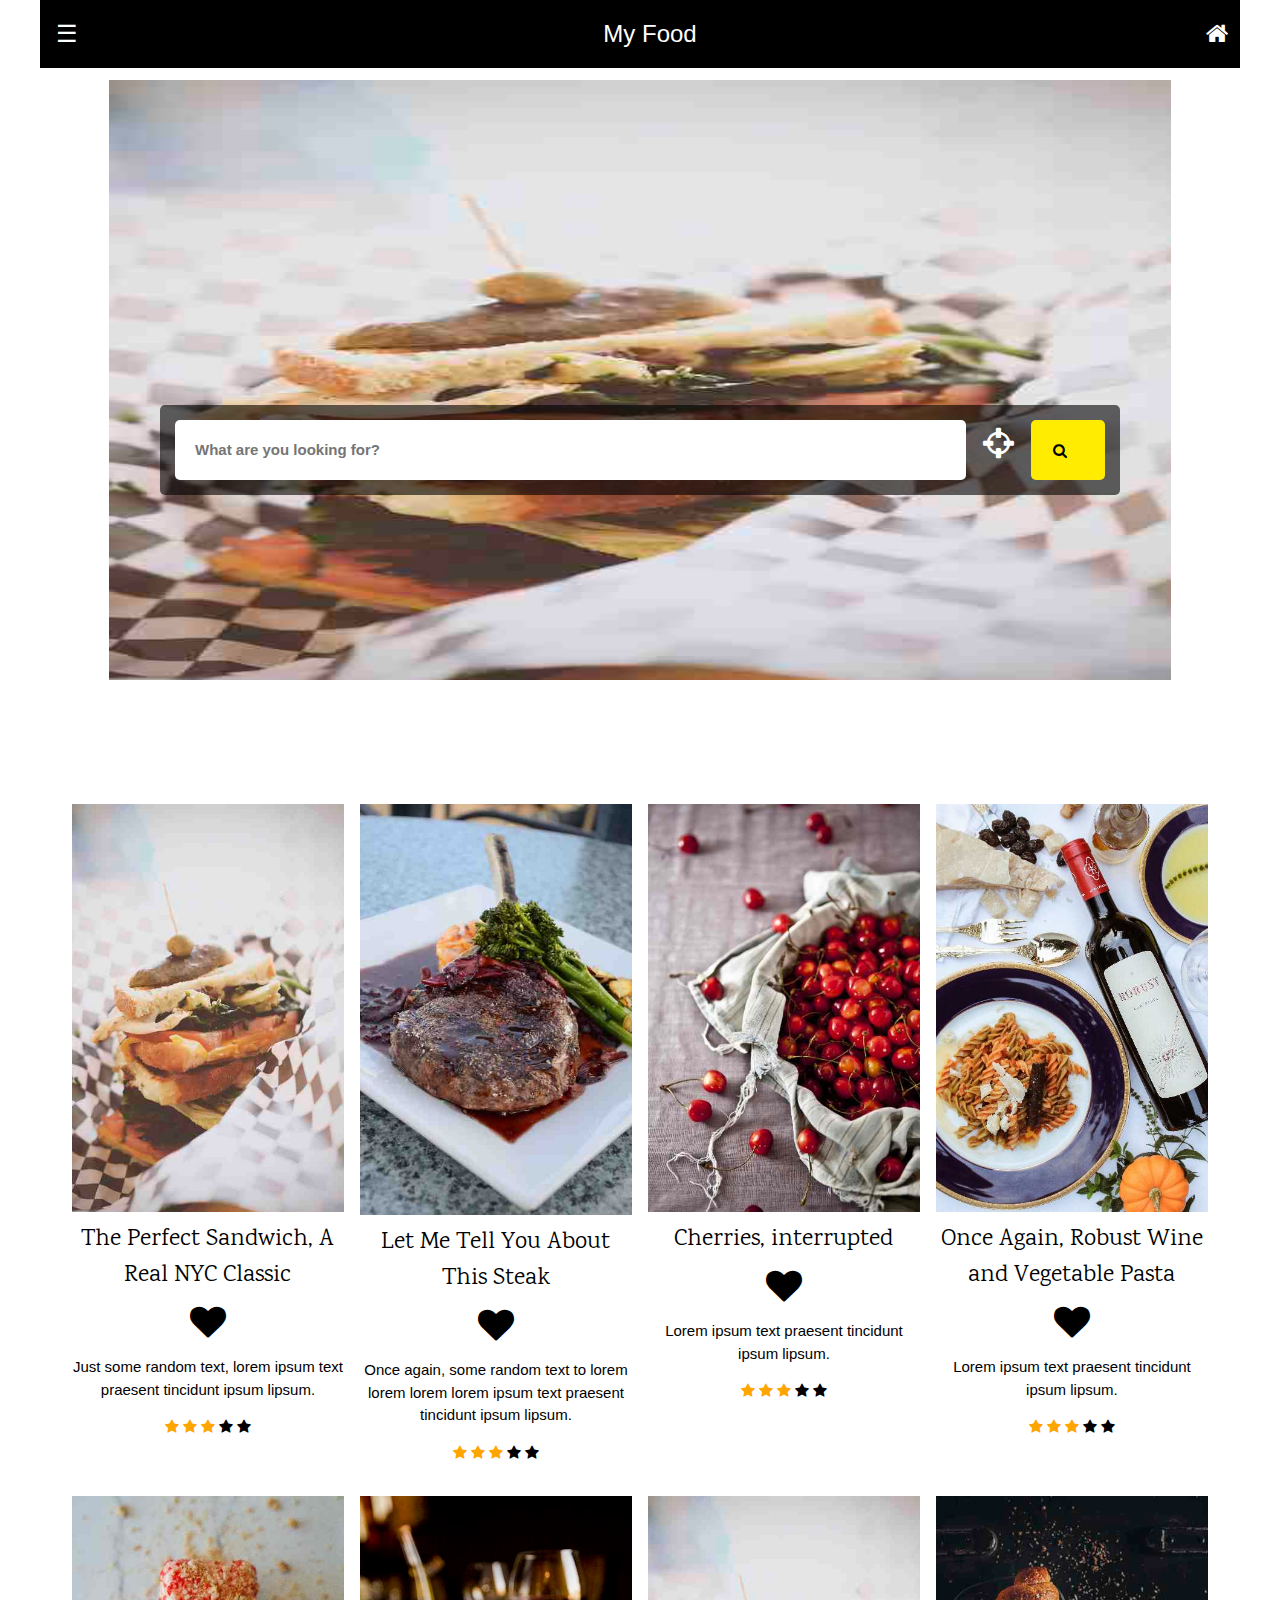
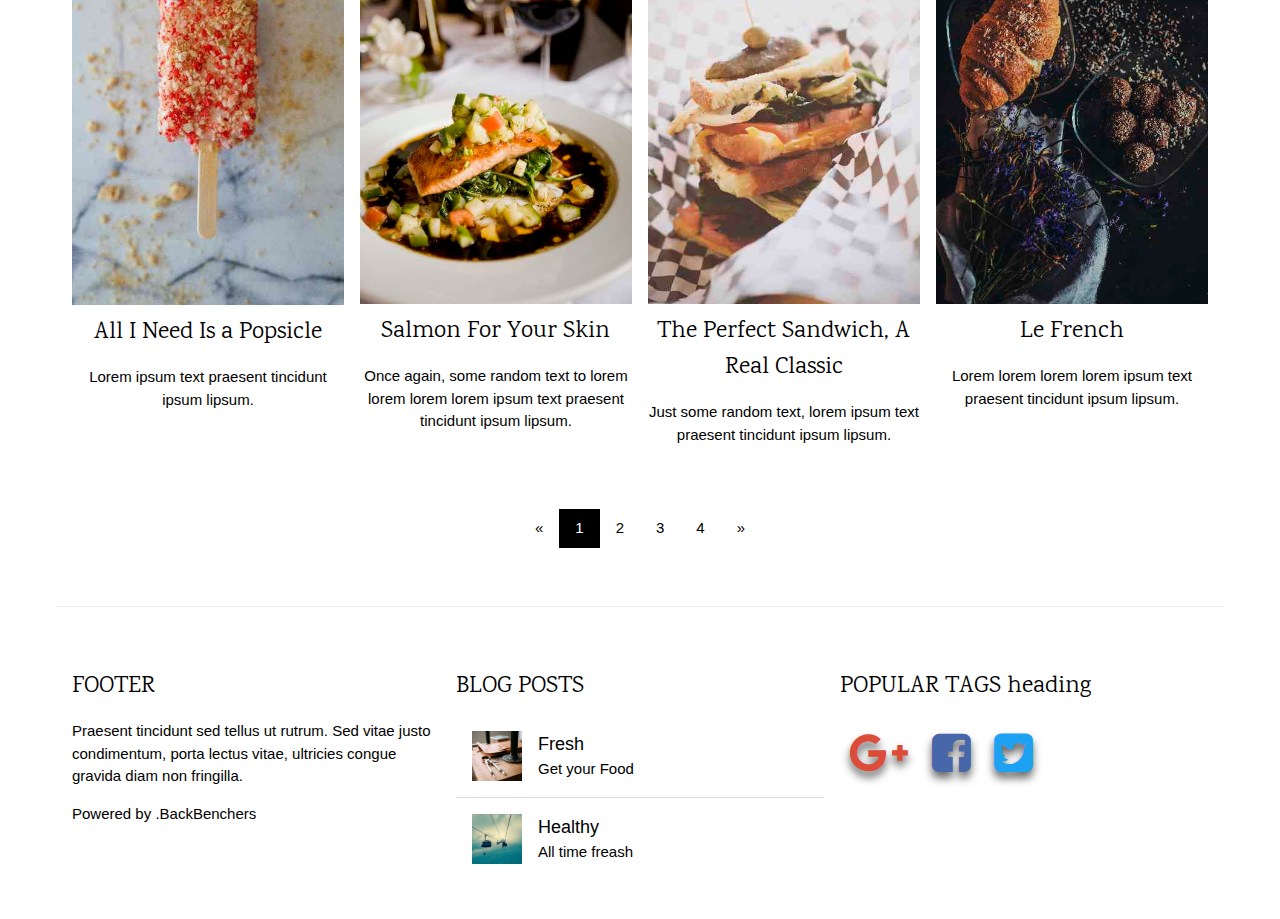
<file: index.html>
<!DOCTYPE html>

<html>
<head>
    <title>Easy Find Restaurent</title>
    <meta charset="UTF-8">
    <meta name="viewport" content="width=device-width, initial-scale=1">
    <link rel="stylesheet" href="https://www.w3schools.com/w3css/4/w3.css">
    <link rel="stylesheet" href="https://fonts.googleapis.com/css?family=Karma">
    <link rel="stylesheet" href="https://cdnjs.cloudflare.com/ajax/libs/font-awesome/4.7.0/css/font-awesome.min.css">
    <link rel="stylesheet" href="styles/style.css">

    <link rel='icon' href='images/favicon.ico' type='image/x-icon'/ >
</head>
<style media="screen">

#heart.red {
  color: red;

}
</style>
<body style="background:rgba(black, 0.5)">

  <!-- Sidebar (hidden by default) -->
  <div id="mySidenav" class="sidenav" onclick="closeNav()">
    <a href="javascript:void(0)" class="closebtn" onclick="closeNav()"></a>
    <a href="fav.html">Favourite</a>
    <a href="aboutus.html">About</a>
    <a href="ourteam.html">Our Team</a>
    <a href="contactus.html">Contact Us</a>
  </div>


  <div class="w3-content w3-section" style="max-width:83%;">
    <h1>
      hi</h1>
    <img class="mySlides" src="images/sandwich.jpg" style="width:100%">
    <img class="mySlides" src="images/steak.jpg" style="width:100%">
    <img class="mySlides" src="images/cherries.jpg" style="width:100%">
  </div>
  <div class="wrapper">
    <input type="text" class="input" id="se"
    placeholder="What are you looking for?"><i class='fa fa-crosshairs'style='font-size:36px;margin:5px;color:white;'></i>
    <div class="searchbtn"><i  class="fa fa-search" style="padding:1.5em;"></i></div>
  </div>
  </div>
  <!-- Top menu -->
  <div class="w3-top">
    <div class="w3-white w3-xlarge" style="max-width:1200px;margin:auto">
      <div id="navIcon" class="w3-button w3-padding-16 w3-left w3-black" onclick="toggleNav()">☰</div>
      <div id="navIcon" class="w3-right w3-padding-16 w3-black" style="margin-right:0.5em;margin-bottom:0.5em;"><a href="index.html"><i class="w3-xlarge fa fa-home"></a></i></div>
      <div class="w3-center w3-padding-16 w3-black"><a href = "index.html">My Food<a></div>
    </div>
  </div>

  <!-- !PAGE CONTENT! -->
  <div class="w3-main w3-content w3-padding" style="max-width:1200px;margin-top:100px">

    <!-- First Photo Grid-->
    <div class="w3-row-padding w3-padding-16 w3-center" id="food">
      <div class="w3-quarter">
        <img id="image" src="images/sandwich.jpg" alt="Sandwich" style="width:100%;">
        <h3 id="resturentName">The Perfect Sandwich, A Real NYC Classic</h3>
        <i class='fa fa-heart' onclick="addtoFav(this)" id="heart" style='font-size:36px' onclick="addtoFav()"></i>
        <p id="address">Just some random text, lorem ipsum text praesent tincidunt ipsum lipsum.</p>
        <span class="fa fa-star checked"></span>
        <span class="fa fa-star checked"></span>
        <span class="fa fa-star checked"></span>
        <span class="fa fa-star"></span>
        <span class="fa fa-star"></span>
      </div>
      <div class="w3-quarter">
        <img src="images/steak.jpg" alt="Steak" style="width:100%">
        <h3>Let Me Tell You About This Steak</h3>
        <i class='fa fa-heart' onclick="addtoFav(this)" id="heart" style='font-size:36px' onclick="addtoFav()"></i>
        <p>Once again, some random text to lorem lorem lorem lorem ipsum text praesent tincidunt ipsum lipsum.</p>
        <span class="fa fa-star checked"></span>
        <span class="fa fa-star checked"></span>
        <span class="fa fa-star checked"></span>
        <span class="fa fa-star"></span>
        <span class="fa fa-star"></span>
      </div>
      <div class="w3-quarter">
        <img src="images/cherries.jpg" alt="Cherries" style="width:100%">
        <h3>Cherries, interrupted</h3>
        <i class='fa fa-heart' onclick="addtoFav(this)" id="heart" style='font-size:36px' onclick="addtoFav()"></i>
        <p>Lorem ipsum text praesent tincidunt ipsum lipsum.</p>
        <span class="fa fa-star checked"></span>
        <span class="fa fa-star checked"></span>
        <span class="fa fa-star checked"></span>
        <span class="fa fa-star"></span>
        <span class="fa fa-star"></span>
      </div>
      <div class="w3-quarter">
        <img src="images/wine.jpg" alt="Pasta and Wine" style="width:100%">
        <h3>Once Again, Robust Wine and Vegetable Pasta</h3>
        <i class='fa fa-heart' onclick="addtoFav(this)" id="heart" style='font-size:36px' onclick="addtoFav()"></i>
        <p>Lorem ipsum text praesent tincidunt ipsum lipsum.</p>
        <span class="fa fa-star checked"></span>
        <span class="fa fa-star checked"></span>
        <span class="fa fa-star checked"></span>
        <span class="fa fa-star"></span>
        <span class="fa fa-star"></span>
      </div>
    </div>

    <!-- Second Photo Grid-->
    <div class="w3-row-padding w3-padding-16 w3-center">
      <div class="w3-quarter">
        <img src="images/popsicle.jpg" alt="Popsicle" style="width:100%">
        <h3>All I Need Is a Popsicle</h3>
        <p>Lorem ipsum text praesent tincidunt ipsum lipsum.</p>
      </div>
      <div class="w3-quarter">
        <img src="images/salmon.jpg" alt="Salmon" style="width:100%">
        <h3>Salmon For Your Skin</h3>
        <p>Once again, some random text to lorem lorem lorem lorem ipsum text praesent tincidunt ipsum lipsum.</p>
      </div>
      <div class="w3-quarter">
        <img src="images/sandwich.jpg" alt="Sandwich" style="width:100%">
        <h3>The Perfect Sandwich, A Real Classic</h3>
        <p>Just some random text, lorem ipsum text praesent tincidunt ipsum lipsum.</p>
      </div>
      <div class="w3-quarter">
        <img src="images/croissant.jpg" alt="Croissant" style="width:100%">
        <h3>Le French</h3>
        <p>Lorem lorem lorem lorem ipsum text praesent tincidunt ipsum lipsum.</p>
      </div>
    </div>
    <!-- Pagination -->
    <div class="w3-center w3-padding-32">
      <div class="w3-bar">
        <a href="#" class="w3-bar-item w3-button w3-hover-black">«</a>
        <a href="#" class="w3-bar-item w3-black w3-button">1</a>
        <a href="#" class="w3-bar-item w3-button w3-hover-black">2</a>
        <a href="#" class="w3-bar-item w3-button w3-hover-black">3</a>
        <a href="#" class="w3-bar-item w3-button w3-hover-black">4</a>
        <a href="#" class="w3-bar-item w3-button w3-hover-black">»</a>
      </div>
    </div>

    <hr id="about">



    <!-- Footer -->
    <footer class="w3-row-padding w3-padding-32">
      <div class="w3-third">
        <h3>FOOTER</h3>
        <p>Praesent tincidunt sed tellus ut rutrum. Sed vitae justo condimentum, porta lectus vitae, ultricies congue gravida diam non fringilla.</p>
        <p>Powered by <a href="https://www.w3schools.com/w3css/default.asp" target="_blank">.BackBenchers</a></p>
      </div>

      <div class="w3-third">
        <h3>BLOG POSTS</h3>
        <ul class="w3-ul w3-hoverable">
          <li class="w3-padding-16">
            <img src="images/workshop.jpg" class="w3-left w3-margin-right" style="width:50px">
            <span class="w3-large">Fresh</span><br>
            <span>Get your Food</span>
          </li>
          <li class="w3-padding-16">
            <img src="images/gondol.jpg" class="w3-left w3-margin-right" style="width:50px">
            <span class="w3-large">Healthy</span><br>
            <span>All time freash</span>
          </li>
        </ul>
      </div>

      <div class="w3-third w3-serif">
        <h3>POPULAR TAGS heading</h3>
        <p>
          <div class="wrapper1">
              <a href="http://www.google.com"><i class="fa fa-3x fa-google-plus"></i></a>
              <a href="http://www.facebook.com"><i class="fa fa-3x fa-facebook-square"></i></a>
              <a href="http://www.twitter.com"><i class="fa fa-3x fa-twitter-square"></i></a>
            </div>
        </p>
      </div>
    </footer>

    <!-- End page content -->
  </div>
</body>
<script>
var myIndex = 0;
var x = document.getElementById("se");

carousel();
function carousel() {
  var i;
  var x = document.getElementsByClassName("mySlides");
  for (i = 0; i < x.length; i++) {
    x[i].style.display = "none";
  }
  myIndex++;
  if (myIndex > x.length) {myIndex = 1}
  x[myIndex-1].style.display = "block";
  setTimeout(carousel, 5000); // Change image every 2 seconds
}
function addtoFav(x) {
   x.classList.toggle("red");
}

</script>
<script src = "scripts/home.js" type="text/javascript"></script>
</html>
</file>
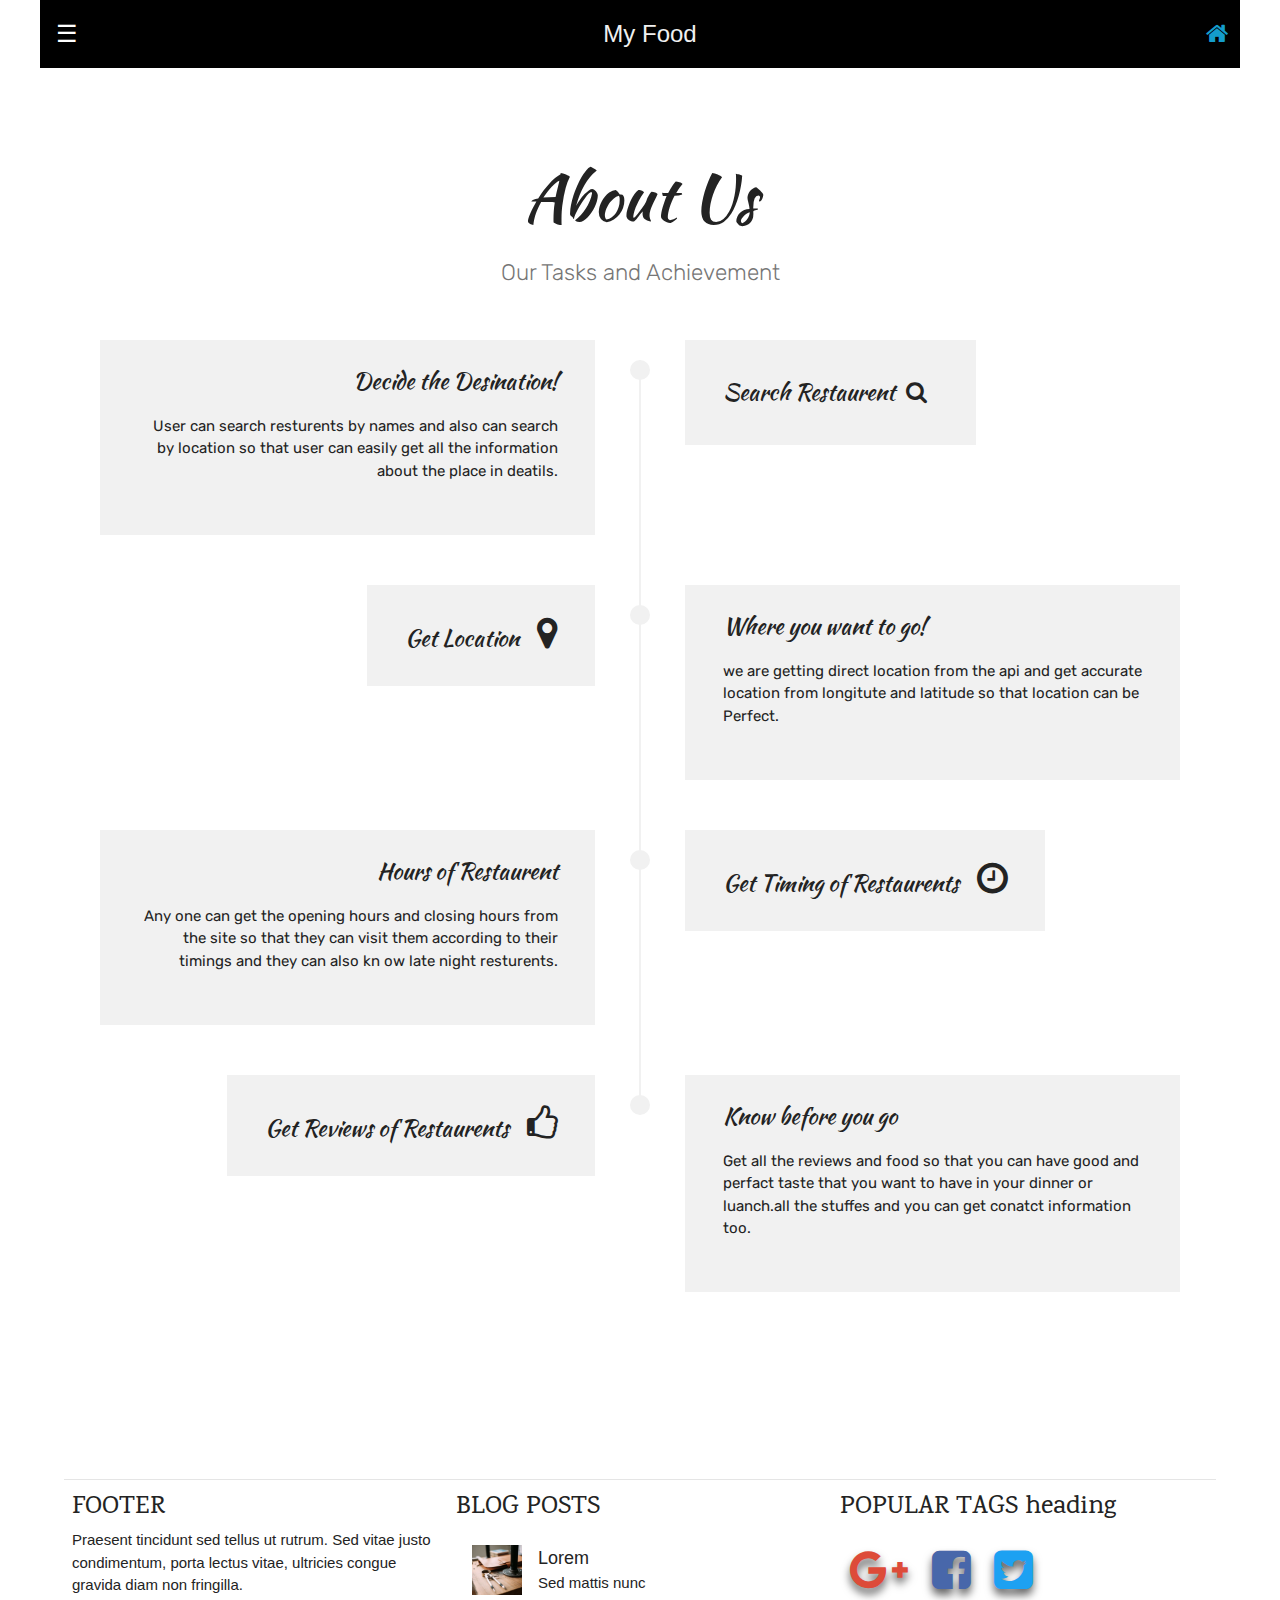
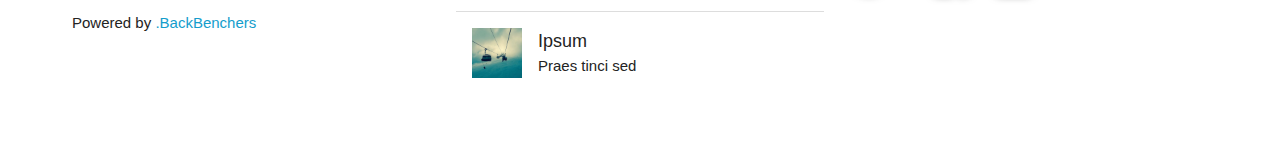
<file: aboutus.html>
<!DOCTYPE html>

<html>
<head>
      <title>Easy Find Restaurent</title>
    <meta charset="UTF-8">
    <meta name="viewport" content="width=device-width, initial-scale=1">
    <link rel="stylesheet" href="https://www.w3schools.com/w3css/4/w3.css">
    <link rel="stylesheet" href="https://fonts.googleapis.com/css?family=Karma">
    <link rel="stylesheet" href="https://cdnjs.cloudflare.com/ajax/libs/font-awesome/4.7.0/css/font-awesome.min.css">
    <link rel="stylesheet" href="assets/web/assets/mobirise-icons/mobirise-icons.css">
    <link rel="stylesheet" href="assets/tether/tether.min.css">
    <link rel="stylesheet" href="assets/bootstrap/css/bootstrap.min.css">
    <link rel="stylesheet" href="assets/bootstrap/css/bootstrap-grid.min.css">
    <link rel="stylesheet" href="assets/bootstrap/css/bootstrap-reboot.min.css">
    <link rel="stylesheet" href="assets/theme/css/style.css">
    <link rel="stylesheet" href="assets/mobirise/css/mbr-additional.css" type="text/css">
    <link rel="stylesheet" href="styles/style.css">
  <link rel='icon' href='images/favicon.ico' type='image/x-icon'/ >

</head>


<body style="background:rgba(black, 0.5)">

  <!-- Sidebar (hidden by default) -->
  <div id="mySidenav" class="sidenav" onclick="closeNav()">
    <a href="javascript:void(0)" class="closebtn" onclick="closeNav()"></a>
    <a href="fav.html">Favourite</a>
    <a href="aboutus.html">About</a>
    <a href="ourteam.html">Our Team</a>
    <a href="contactus.html">Contact Us</a>
  </div>


<!-- image sources-->
<div class="w3-content w3-display-container" style="max-width:83%">
  <h1>hi</h1>


</div>

  <!-- Top menu -->
  <div class="w3-top">
    <div class="w3-white w3-xlarge" style="max-width:1200px;margin:auto">
      <div id="navIcon" class="w3-button w3-padding-16 w3-left w3-black" onclick="toggleNav()">☰</div>
      <div id="navIcon" class="w3-right w3-padding-16 w3-black" style="margin-right:0.5em;margin-bottom:0.5em;color:#f0f0f0"><a href="index.html"><i class="w3-xlarge fa fa-home"></a></i></div>

      <div class="w3-center w3-padding-16 w3-black"><a href = "index.html" style="color:#f0f0f0">My Food<a></div>
    </div>
  </div>

  <!-- About Section -->
  <div class="w3-main w3-content w3-padding" style="max-width:1200px;">
  <div class="w3-row w3-padding-16" id="about">
    <section class="timeline1 cid-qwTIrrJuXL" id="timeline1-a" data-rv-view="1139">
      <div class="container align-center">
            <h2 class="mbr-section-title pb-3 mbr-fonts-style display-1">
                About Us</h2>
            <h3 class="mbr-section-subtitle pb-5 mbr-fonts-style display-2">
              Our Tasks and Achievement
            </h3>

            <div class="container timelines-container" mbri-timelines="">
                <div class="row timeline-element reverse separline">
                     <div class="timeline-date-panel col-xs-12 col-md-6  align-left">
                        <div class="time-line-date-content">
                            <p class="mbr-timeline-date mbr-fonts-style display-5">
                                Search Restaurent<i class="fa fa-search" style="margin:0.5em;"></i
                            </p>
                        </div>
                    </div>
               <span class="iconBackground"></span>
                <div class="col-xs-12 col-md-6 align-right">
                    <div class="timeline-text-content">
                        <h4 class="mbr-timeline-title pb-3 mbr-fonts-style display-5">Decide the Desination!</h4>
                        <p class="mbr-timeline-text mbr-fonts-style display-7">
                            User can search resturents by names and also can search by location so that user can easily get all the information about the place in deatils.<br><br>
                        </p>
                     </div>
                </div>
                </div>

                <div class="row timeline-element  separline">
                    <div class="timeline-date-panel col-xs-12 col-md-6 align-right">
                        <div class="time-line-date-content">
                            <p class="mbr-timeline-date mbr-fonts-style display-5">
                              Get Location<i style="font-size:36px;margin-left:0.5em;" class="fa">&#xf041;</i>
                            </p>
                        </div>
                    </div>
                    <span class="iconBackground"></span>
                    <div class="col-xs-12 col-md-6 align-left ">
                        <div class="timeline-text-content">
                            <h4 class="mbr-timeline-title pb-3 mbr-fonts-style display-5">Where you want to go!</h4>
                            <p class="mbr-timeline-text mbr-fonts-style display-7">
                                we are getting direct location from the api and get accurate location from longitute and latitude so that location can be Perfect.<br><br>
                            </p>
                        </div>
                    </div>
                </div>


                <div class="row timeline-element reverse separline">
                    <div class="timeline-date-panel col-xs-12 col-md-6  align-left">
                        <div class="time-line-date-content">
                            <p class="mbr-timeline-date mbr-fonts-style display-5">
                                Get Timing of Restaurents<i style="font-size:36px;margin-left:0.5em;" class="fa">&#xf017;</i>
                            </p>
                        </div>
                    </div>
                    <span class="iconBackground"></span>
                    <div class="col-xs-12 col-md-6 align-right">
                        <div class="timeline-text-content">
                            <h4 class="mbr-timeline-title pb-3 mbr-fonts-style display-5">
                                Hours of Restaurent</h4>
                            <p class="mbr-timeline-text mbr-fonts-style display-7">
                                Any one can get the opening hours and closing hours from the site so that they can visit them according to their timings and they can also kn ow late night resturents.<br><br>
                            </p>
                        </div>
                    </div>
                </div>

                <div class="row timeline-element ">
                    <div class="timeline-date-panel col-xs-12 col-md-6 align-right">
                        <div class="time-line-date-content">
                            <p class="mbr-timeline-date mbr-fonts-style display-5">
                                Get Reviews of Restaurents<i style="font-size:36px;margin-left:0.5em;" class="fa">&#xf087;</i>
                            </p>
                        </div>
                    </div>
                    <span class="iconBackground"></span>
                    <div class="col-xs-12 col-md-6 align-left ">
                        <div class="timeline-text-content">
                            <h4 class="mbr-timeline-title pb-3 mbr-fonts-style display-5">
                                Know before you go</h4>
                                <p class="mbr-timeline-text mbr-fonts-style display-7">
                                    Get all the reviews and food so that you can have good and perfact taste that you want to have in your dinner or luanch.all the stuffes and you can get conatct information too.
                                    <br><br>
                                </p>
                        </div>
                    </div>
                </div>

            </div>
        </div>
    </section>


    <!-- Footer -->
    <footer class="w3-row-padding w3-padding-32">
      <hr>
      <div class="w3-third">
        <h3>FOOTER</h3>
        <p>Praesent tincidunt sed tellus ut rutrum. Sed vitae justo condimentum, porta lectus vitae, ultricies congue gravida diam non fringilla.</p>
        <p>Powered by <a href="https://www.w3schools.com/w3css/default.asp" target="_blank">.BackBenchers</a></p>
      </div>

      <div class="w3-third">
        <h3>BLOG POSTS</h3>
        <ul class="w3-ul w3-hoverable">
          <li class="w3-padding-16">
            <img src="images/workshop.jpg" class="w3-left w3-margin-right" style="width:50px">
            <span class="w3-large">Lorem</span><br>
            <span>Sed mattis nunc</span>
          </li>
          <li class="w3-padding-16">
            <img src="images/gondol.jpg" class="w3-left w3-margin-right" style="width:50px">
            <span class="w3-large">Ipsum</span><br>
            <span>Praes tinci sed</span>
          </li>
        </ul>
      </div>


      <div class="w3-third w3-serif">
        <h3>POPULAR TAGS heading</h3>
        <p>
          <div class="wrapper1">
              <a href="http://www.google.com"><i class="fa fa-3x fa-google-plus"></i></a>
              <a href="http://www.facebook.com"><i class="fa fa-3x fa-facebook-square"></i></a>
              <a href="http://www.twitter.com"><i class="fa fa-3x fa-twitter-square"></i></a>
            </div>
        </p>
      </div>
    </footer>

    <!-- End page content -->
  </div>
</body>

<script src = "scripts/home.js" type="text/javascript"></script>
</html>
</file>
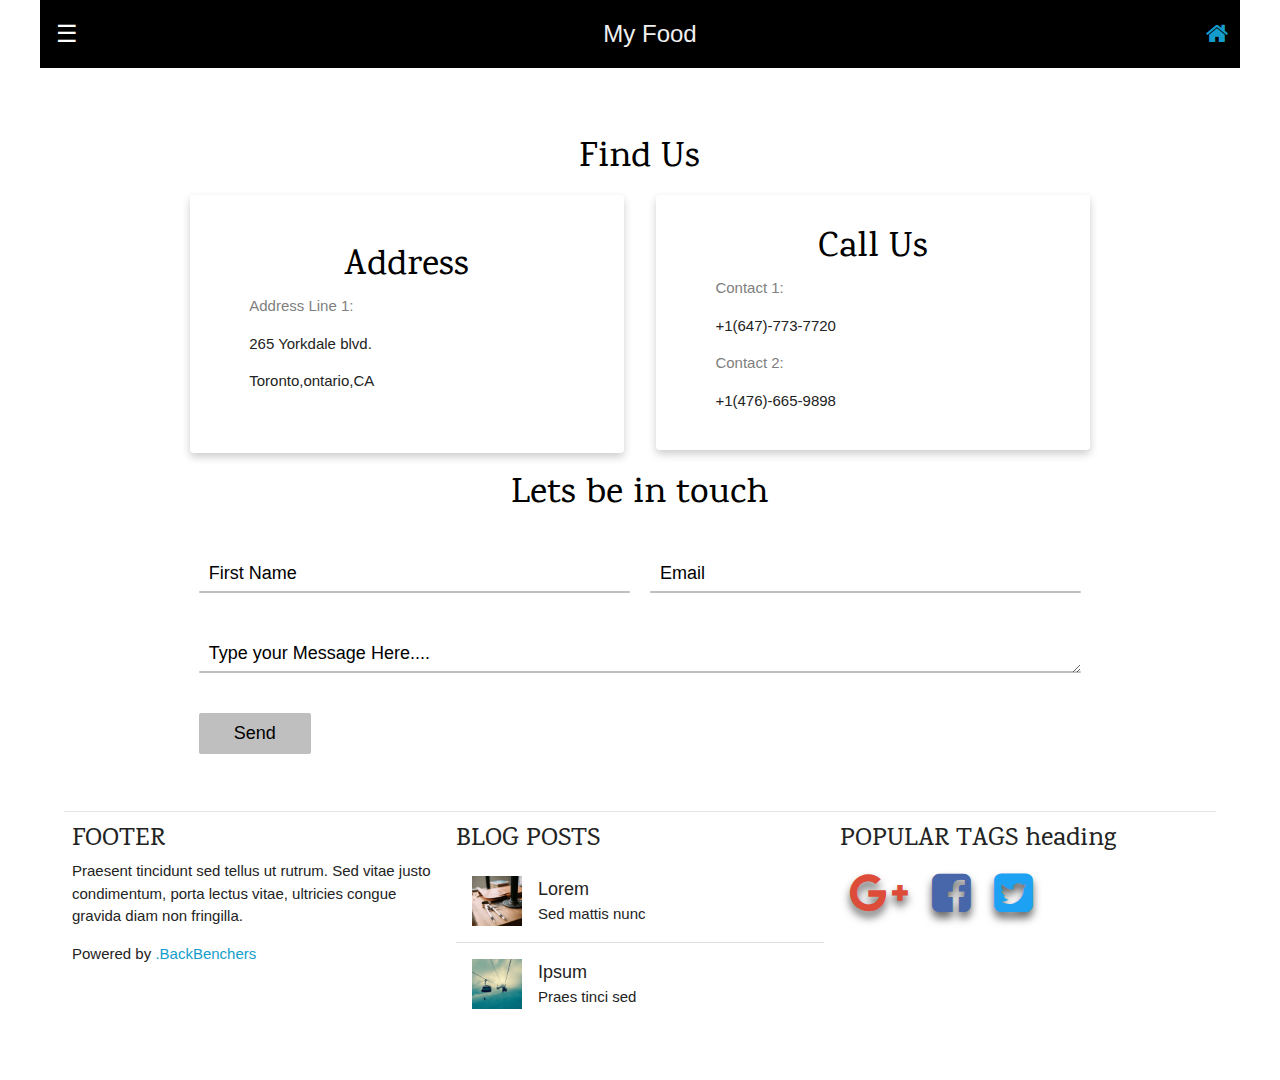
<file: contactus.html>
<!DOCTYPE html>

<html>
<head>
      <title>Easy Find Restaurent</title>
    <meta charset="UTF-8">
    <meta name="viewport" content="width=device-width, initial-scale=1">
    <link rel="stylesheet" href="https://www.w3schools.com/w3css/4/w3.css">
    <link rel="stylesheet" href="https://fonts.googleapis.com/css?family=Karma">
    <link rel="stylesheet" href="https://cdnjs.cloudflare.com/ajax/libs/font-awesome/4.7.0/css/font-awesome.min.css">
    <link rel="stylesheet" href="assets/web/assets/mobirise-icons/mobirise-icons.css">
    <link rel="stylesheet" href="assets/tether/tether.min.css">
    <link rel="stylesheet" href="assets/bootstrap/css/bootstrap.min.css">
    <link rel="stylesheet" href="assets/bootstrap/css/bootstrap-grid.min.css">
    <link rel="stylesheet" href="assets/bootstrap/css/bootstrap-reboot.min.css">
    <link rel="stylesheet" href="assets/theme/css/style.css">
    <link rel="stylesheet" href="assets/mobirise/css/mbr-additional.css" type="text/css">
    <link rel="stylesheet" href="styles/style.css">
    <link rel="stylesheet" href="styles.css">
    <link rel='icon' href='images/favicon.ico' type='image/x-icon'/ >
</head>
<style>
body {
  font-family: Arial, Helvetica, sans-serif;
  margin: 0;
}

html {
  box-sizing: border-box;
}

*, *:before, *:after {
  box-sizing: inherit;
}

.column {
  float: left;
  width: 50%;
  margin-bottom: 16px;
  padding: 0 8px;
}

.card {
  box-shadow: 0 4px 8px 0 rgba(0, 0, 0, 0.2);
  margin: 8px;
}

.about-section {
  padding: 50px;
  text-align: center;
  background-color: #474e5d;
  color: white;
}

.container {
  padding: 0 16px;
}

.container::after, .row::after {
  content: "";
  clear: both;
  display: table;
}

.title {
  color: grey;
}

.button {
  border: none;
  outline: 0;
  display: inline-block;
  padding: 8px;
  color: white;
  background-color: #000;
  text-align: center;
  cursor: pointer;
  width: 100%;
}

.button:hover {
  background-color: #555;
}

@media screen and (max-width: 650px) {
  .column {
    width: 100%;
    display: block;
  }
}
</style>

<body style="background:rgba(black, 0.5)">

  <!-- Sidebar (hidden by default) -->
  <div id="mySidenav" class="sidenav" onclick="closeNav()">
    <a href="javascript:void(0)" class="closebtn" onclick="closeNav()"></a>
    <a href="fav.html">Favourite</a>
    <a href="aboutus.html">About</a>
    <a href="ourteam.html">Our Team</a>
    <a href="contactus.html">Contact Us</a>
  </div>


<!-- image sources-->
<div class="w3-content w3-display-container" style="max-width:83%">
  <h1>hi</h1>


</div>

  <!-- Top menu -->
  <div class="w3-top">
    <div class="w3-white w3-xlarge" style="max-width:1200px;margin:auto">
      <div id="navIcon" class="w3-button w3-padding-16 w3-left w3-black" onclick="toggleNav()">☰</div>
      <div id="navIcon" class="w3-right w3-padding-16 w3-black" style="margin-right:0.5em;margin-bottom:0.5em;"><a href="index.html"><i class="w3-xlarge fa fa-home"></a></i></div>
      <div class="w3-center w3-padding-16 w3-black"><a href = "index.html" style="color:#f0f0f0">My Food<a></div>
    </div>
  </div>

  <!-- About Section -->
  <div class="w3-main w3-content w3-padding" style="max-width:1200px;">
  <div class="w3-row w3-padding-16" id="about">
    <div class="container">

      <h2 style="margin-top:2em;">Find Us</h2>
    <div class="row">
      <div class="column">
        <div class="card">
          <div class="container">
            <h2 style="margin-top:1.5em;">Address</h2>
            <p class="title">Address Line 1:</p>
            <p>265 Yorkdale blvd.</p>
            <p>Toronto,ontario,CA</p><br><br>

          </div>
        </div>
      </div>


      <div class="column">
        <div class="card">
          <div class="container">
            <h2 style="margin-top:1em;">Call Us</h2>
            <p class="title">Contact 1:</p>
            <p>+1(647)-773-7720</p>
            <p class="title">Contact 2:</p>
            <p>+1(476)-665-9898</p><br>

          </div>
        </div>
      </div>
    </div>

        <h2> Lets be in touch</h2>
        <form  action="mail.php" method="post">

        </form>
        <div class="row100">
          <div class="col">
            <div class="inputBox">
              <input type="text" name="name" required="required">
              <span class="text">First Name</span>
              <span class="line"></span>
            </div>
            </div>


          <div class="col">
            <div class="inputBox">
              <input type="text" name= "email", required="required">
              <span class="text"> Email</span>
              <span class="line"></span>
            </div>
            </div>
        </div>




        <div class="row100">
          <div class="col">
            <div class="inputBox textarea">
            <textarea required="required" name="message"></textarea>
              <span class="text">Type your Message Here....</span>
              <span class="line"></span>


            </div>
            </div>
            </div>
            <div class="row100">
              <div class="col">
              
                <input type="submit" value="Send">
          </div>


      </div>
    </div>

    <!-- Footer -->
    <footer class="w3-row-padding w3-padding-32">
      <hr>
      <div class="w3-third">
        <h3>FOOTER</h3>
        <p>Praesent tincidunt sed tellus ut rutrum. Sed vitae justo condimentum, porta lectus vitae, ultricies congue gravida diam non fringilla.</p>
        <p>Powered by <a href="https://www.w3schools.com/w3css/default.asp" target="_blank">.BackBenchers</a></p>
      </div>

      <div class="w3-third">
        <h3>BLOG POSTS</h3>
        <ul class="w3-ul w3-hoverable">
          <li class="w3-padding-16">
            <img src="images/workshop.jpg" class="w3-left w3-margin-right" style="width:50px">
            <span class="w3-large">Lorem</span><br>
            <span>Sed mattis nunc</span>
          </li>
          <li class="w3-padding-16">
            <img src="images/gondol.jpg" class="w3-left w3-margin-right" style="width:50px">
            <span class="w3-large">Ipsum</span><br>
            <span>Praes tinci sed</span>
          </li>
        </ul>
      </div>


      <div class="w3-third w3-serif">
        <h3>POPULAR TAGS heading</h3>
        <div class="wrapper1">
            <a href="http://www.google.com"><i class="fa fa-3x fa-google-plus"></i></a>
            <a href="http://www.facebook.com"><i class="fa fa-3x fa-facebook-square"></i></a>
            <a href="http://www.twitter.com"><i class="fa fa-3x fa-twitter-square"></i></a>
          </div>

        </p>
      </div>
    </footer>

    <!-- End page content -->
  </div>
</body>

<script src = "scripts/home.js" type="text/javascript"></script>
</html>
</file>
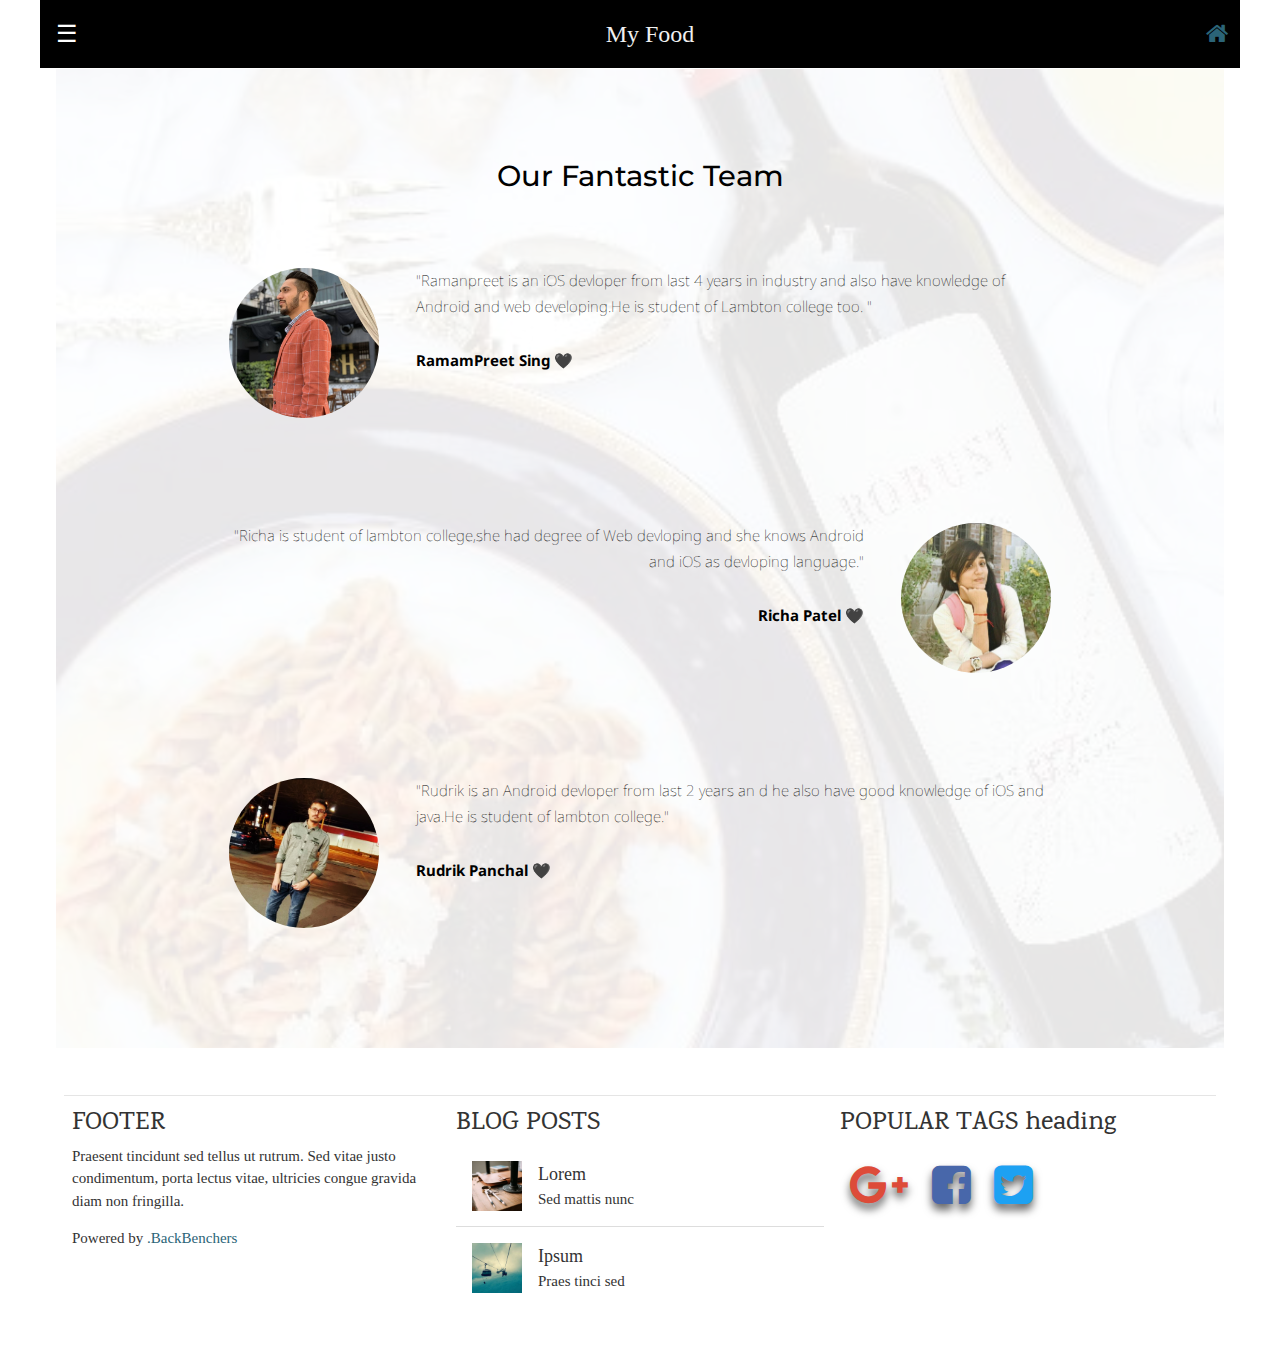
<file: ourteam.html>
<!DOCTYPE html>

<html>
<head>
    <title>Easy Find Restaurent</title>
    <meta charset="UTF-8">
    <meta name="viewport" content="width=device-width, initial-scale=1">
    <link rel="stylesheet" href="https://www.w3schools.com/w3css/4/w3.css">
    <link rel="stylesheet" href="https://fonts.googleapis.com/css?family=Karma">
    <link rel="stylesheet" href="https://cdnjs.cloudflare.com/ajax/libs/font-awesome/4.7.0/css/font-awesome.min.css">
    <link rel="stylesheet" href="assets/web/assets/mobirise-icons/mobirise-icons.css">
    <link rel="stylesheet" href="assets/tether/tether.min.css">
    <link rel="stylesheet" href="assets/bootstrap/css/bootstrap.min.css">
    <link rel="stylesheet" href="assets/bootstrap/css/bootstrap-grid.min.css">
    <link rel="stylesheet" href="assets/bootstrap/css/bootstrap-reboot.min.css">
    <link rel="stylesheet" href="assets/theme/css/style.css">
    <link rel="stylesheet" href="assets/mobirise/css/mbr-additional.css" type="text/css">
    <link rel="stylesheet" href="styles/style.css">
    <link rel='icon' href='images/favicon.ico' type='image/x-icon'/ >
    <link rel="stylesheet" href="assets1/bootstrap/css/bootstrap-grid.min.css">

    <link rel="stylesheet" href="assets1/theme/css/style.css">
    <link rel="stylesheet" href="assets1/mobirise/css/mbr-additional.css" type="text/css">

</head>


<body style="background:rgba(black, 0.5)">

  <!-- Sidebar (hidden by default) -->
  <div id="mySidenav" class="sidenav" onclick="closeNav()">
    <a href="javascript:void(0)" class="closebtn" onclick="closeNav()"></a>
    <a href="fav.html">Favourite</a>
    <a href="aboutus.html">About</a>
    <a href="ourteam.html">Our Team</a>
    <a href="contactus.html">Contact Us</a>
  </div>


<!-- image sources-->
<div class="w3-content w3-display-container" style="max-width:83%">
  <h1>hi</h1>


</div>

  <!-- Top menu -->
  <div class="w3-top">
    <div class="w3-white w3-xlarge" style="max-width:1200px;margin:auto">
      <div id="navIcon" class="w3-button w3-padding-16 w3-left w3-black" onclick="toggleNav()">☰</div>
      <div id="navIcon" class="w3-right w3-padding-16 w3-black" style="margin-right:0.5em;margin-bottom:0.5em;"><a href="index.html"><i class="w3-xlarge fa fa-home"></a></i></div>
      <div class="w3-center w3-padding-16 w3-black"><a href = "index.html" style="color:#f0f0f0">My Food<a></div>
    </div>
  </div>

  <!-- About Section -->
  <div class="w3-main w3-content w3-padding" style="max-width:1200px;">
  <div class="w3-row w3-padding-16" id="about">


    <section class="testimonials1 cid-r7oenkEURR" id="testimonials1-c" style="background-image: url('images/wine.jpg');">



      <div class="mbr-overlay" style="opacity: 0.9; background-color: rgb(255, 255, 255);">
      </div>
      <div class="container">




          <h2 class="mbr-section-title main-title mbr-fonts-style mbr-white align-center pb-5 display-5">
              Our Fantastic Team
          </h2>

          <div class="col-lg-10 testimonials-container mbr-white">



          <div class="testimonials-item">
                  <div class="user row">
                      <div class="col-lg-3 col-md-4">
                          <div class="user_image">
                              <img src="images/raman.jpg" alt="" title="">
                          </div>
                      </div>
                      <div class="testimonials-caption col-lg-9 col-md-8">
                          <div class="user_text">
                              <p class="mbr-text mbr-fonts-style mbr-lighter display-7">
                                 "Ramanpreet is an iOS devloper from last 4 years in industry and also have knowledge of Android and web developing.He is student of Lambton college too. "
                              </p>
                          </div>
                          <div class="user_name mbr-bold mbr-fonts-style pt-3 display-7">
                               RamamPreet Sing 🖤
                          </div>

                      </div>
                  </div>
              </div><div class="testimonials-item">
                  <div class="user row">
                      <div class="col-lg-3 col-md-4">
                          <div class="user_image">
                              <img src="images/rich.jpg">
                          </div>
                      </div>
                      <div class="testimonials-caption col-lg-9 col-md-8">
                          <div class="user_text">
                              <p class="mbr-text mbr-fonts-style mbr-lighter display-7">
                                 "Richa is student of lambton college,she had degree of Web devloping and she knows Android and iOS as devloping language."
                              </p>
                          </div>
                          <div class="user_name mbr-bold mbr-fonts-style pt-3 display-7">
                               Richa Patel 🖤
                          </div>

                      </div>
                  </div>
              </div><div class="testimonials-item">
                  <div class="user row">
                      <div class="col-lg-3 col-md-4">
                          <div class="user_image">
                              <img src="images/rudrik.jpg" alt="" title="">
                          </div>
                      </div>
                      <div class="testimonials-caption col-lg-9 col-md-8">
                          <div class="user_text">
                              <p class="mbr-text mbr-fonts-style mbr-lighter display-7">
                                 "Rudrik is an Android devloper from last 2 years an d he also have good knowledge of iOS and java.He is student of lambton college."
                              </p>
                          </div>
                          <div class="user_name mbr-bold mbr-fonts-style pt-3 display-7">
                               Rudrik Panchal 🖤
                          </div>

                      </div>
                  </div>
              </div></div>
      </div>
    </section>

    <!-- Footer -->
    <footer class="w3-row-padding w3-padding-32">
      <hr>
      <div class="w3-third">
        <h3>FOOTER</h3>
        <p>Praesent tincidunt sed tellus ut rutrum. Sed vitae justo condimentum, porta lectus vitae, ultricies congue gravida diam non fringilla.</p>
        <p>Powered by <a href="https://www.w3schools.com/w3css/default.asp" target="_blank">.BackBenchers</a></p>
      </div>

      <div class="w3-third">
        <h3>BLOG POSTS</h3>
        <ul class="w3-ul w3-hoverable">
          <li class="w3-padding-16">
            <img src="images/workshop.jpg" class="w3-left w3-margin-right" style="width:50px">
            <span class="w3-large">Lorem</span><br>
            <span>Sed mattis nunc</span>
          </li>
          <li class="w3-padding-16">
            <img src="images/gondol.jpg" class="w3-left w3-margin-right" style="width:50px">
            <span class="w3-large">Ipsum</span><br>
            <span>Praes tinci sed</span>
          </li>
        </ul>
      </div>


      <div class="w3-third w3-serif">
        <h3>POPULAR TAGS heading</h3>
        <p>
          <div class="wrapper1">
              <a href="http://www.google.com"><i class="fa fa-3x fa-google-plus"></i></a>
              <a href="http://www.facebook.com"><i class="fa fa-3x fa-facebook-square"></i></a>
              <a href="http://www.twitter.com"><i class="fa fa-3x fa-twitter-square"></i></a>
            </div>
        </p>
      </div>
    </footer>

    <!-- End page content -->
  </div>
</body>

<script src = "scripts/home.js" type="text/javascript"></script>
</html>
</file>
<file: styles/style.css>
@import url('https://fonts.googleapis.com/css?family=Comfortaa');
body,h1,h2,h3,h4,h5,h6 {font-family: "Karma", sans-serif}
.w3-bar-block .w3-bar-item {padding:20px}
.mySlides {
  display:none;
  height:40em;
}
a{
  text-decoration: none;
}
body {

  font-family: "Lato", sans-serif;
}
.checked {
  color: orange;
}

.sidenav {
  height: 100%;
  width: 0;
  position: fixed;
  z-index: 1;
  top: 0;
  left: 0;
  background-color: #111;
  overflow-x: hidden;
  transition: 0.5s;
  padding-top: 60px;
}

.sidenav a {
  padding: 8px 8px 8px 32px;
  text-decoration: none;
  font-size: 25px;
  color: #818181;
  display: block;
  transition: 0.3s;
}

.sidenav a:hover {
  color: #f1f1f1;
}

.sidenav .closebtn {
  position: absolute;
  top: 0;
  right: 25px;
  font-size: 36px;
  margin-left: 50px;
}

.wrapper{
	position: absolute;
    top: 50%;
    left: 50%;
    transform: translate(-50%, -50%);
    background: rgba(0, 0, 0,0.6);
    max-width: 75%;
    width: 100%;
    padding: 15px;
    display: flex;
    justify-content: space-between;
    border-radius: 5px;
}

.wrapper .input {
    width: 85%;
    padding: 15px 20px;
    border: none;
    border-radius: 5px;
    font-weight: bold;
}

.searchbtn {
    background: #ffec00;
    width: 8%;
    border-radius: 5px;
    position: relative;
    cursor: pointer;
    font-size: 1em;
}

.searchbtn .fas{
	  position: fixed;
    align-items: center;
    top: 50%;
    left: 50%;
    transform: translate(-50%, -50%);
    font-size: 12em;
}

.wrapper1 {
  justify-content: center;

  width: auto;
}

.wrapper1 i {
  padding: 10px;
  text-shadow: 0px 6px 8px rgba(0, 0, 0, 0.6);
  transition: all ease-in-out 150ms;
}
.wrapper1 a:nth-child(1) {
  color: #dd4b39;
}
.wrapper1 a:nth-child(2) {
  color: #4867AA;
}
.wrapper1 a:nth-child(3) {
  color: #1DA1F2;
}
.wrapper1 i:hover {
  margin-top: -3px;
  text-shadow: 0px 14px 10px rgba(0, 0, 0, 0.4);
}




#main {
  transition: margin-left .5s;
  padding: 16px;
}

@media screen and (max-height: 450px) {
  .sidenav {padding-top: 15px;}
  .sidenav a {font-size: 18px;}
  .searchbtn { width: 2%;}

}
</file>
<file: assets/web/assets/mobirise-icons/mobirise-icons.css>
@font-face {
  font-family: 'MobiriseIcons';
  src:  url('mobirise-icons.eot?spat4u');
  src:  url('mobirise-icons.eot?spat4u#iefix') format('embedded-opentype'),
    url('mobirise-icons.ttf?spat4u') format('truetype'),
    url('mobirise-icons.woff?spat4u') format('woff'),
    url('mobirise-icons.svg?spat4u#MobiriseIcons') format('svg');
  font-weight: normal;
  font-style: normal;
}

[class^="mbri-"], [class*=" mbri-"] {
  /* use !important to prevent issues with browser extensions that change fonts */
  font-family: MobiriseIcons !important;
  speak: none;
  font-style: normal;
  font-weight: normal;
  font-variant: normal;
  text-transform: none;
  line-height: 1;

  /* Better Font Rendering =========== */
  -webkit-font-smoothing: antialiased;
  -moz-osx-font-smoothing: grayscale;
}

.mbri-add-submenu:before {
  content: "\e900";
}
.mbri-alert:before {
  content: "\e901";
}
.mbri-align-center:before {
  content: "\e902";
}
.mbri-align-justify:before {
  content: "\e903";
}
.mbri-align-left:before {
  content: "\e904";
}
.mbri-align-right:before {
  content: "\e905";
}
.mbri-android:before {
  content: "\e906";
}
.mbri-apple:before {
  content: "\e907";
}
.mbri-arrow-down:before {
  content: "\e908";
}
.mbri-arrow-next:before {
  content: "\e909";
}
.mbri-arrow-prev:before {
  content: "\e90a";
}
.mbri-arrow-up:before {
  content: "\e90b";
}
.mbri-bold:before {
  content: "\e90c";
}
.mbri-bookmark:before {
  content: "\e90d";
}
.mbri-bootstrap:before {
  content: "\e90e";
}
.mbri-briefcase:before {
  content: "\e90f";
}
.mbri-browse:before {
  content: "\e910";
}
.mbri-bulleted-list:before {
  content: "\e911";
}
.mbri-calendar:before {
  content: "\e912";
}
.mbri-camera:before {
  content: "\e913";
}
.mbri-cart-add:before {
  content: "\e914";
}
.mbri-cart-full:before {
  content: "\e915";
}
.mbri-cash:before {
  content: "\e916";
}
.mbri-change-style:before {
  content: "\e917";
}
.mbri-chat:before {
  content: "\e918";
}
.mbri-clock:before {
  content: "\e919";
}
.mbri-close:before {
  content: "\e91a";
}
.mbri-cloud:before {
  content: "\e91b";
}
.mbri-code:before {
  content: "\e91c";
}
.mbri-contact-form:before {
  content: "\e91d";
}
.mbri-credit-card:before {
  content: "\e91e";
}
.mbri-cursor-click:before {
  content: "\e91f";
}
.mbri-cust-feedback:before {
  content: "\e920";
}
.mbri-database:before {
  content: "\e921";
}
.mbri-delivery:before {
  content: "\e922";
}
.mbri-desktop:before {
  content: "\e923";
}
.mbri-devices:before {
  content: "\e924";
}
.mbri-down:before {
  content: "\e925";
}
.mbri-download:before {
  content: "\e989";
}
.mbri-drag-n-drop:before {
  content: "\e927";
}
.mbri-drag-n-drop2:before {
  content: "\e928";
}
.mbri-edit:before {
  content: "\e929";
}
.mbri-edit2:before {
  content: "\e92a";
}
.mbri-error:before {
  content: "\e92b";
}
.mbri-extension:before {
  content: "\e92c";
}
.mbri-features:before {
  content: "\e92d";
}
.mbri-file:before {
  content: "\e92e";
}
.mbri-flag:before {
  content: "\e92f";
}
.mbri-folder:before {
  content: "\e930";
}
.mbri-gift:before {
  content: "\e931";
}
.mbri-github:before {
  content: "\e932";
}
.mbri-globe:before {
  content: "\e933";
}
.mbri-globe-2:before {
  content: "\e934";
}
.mbri-growing-chart:before {
  content: "\e935";
}
.mbri-hearth:before {
  content: "\e936";
}
.mbri-help:before {
  content: "\e937";
}
.mbri-home:before {
  content: "\e938";
}
.mbri-hot-cup:before {
  content: "\e939";
}
.mbri-idea:before {
  content: "\e93a";
}
.mbri-image-gallery:before {
  content: "\e93b";
}
.mbri-image-slider:before {
  content: "\e93c";
}
.mbri-info:before {
  content: "\e93d";
}
.mbri-italic:before {
  content: "\e93e";
}
.mbri-key:before {
  content: "\e93f";
}
.mbri-laptop:before {
  content: "\e940";
}
.mbri-layers:before {
  content: "\e941";
}
.mbri-left-right:before {
  content: "\e942";
}
.mbri-left:before {
  content: "\e943";
}
.mbri-letter:before {
  content: "\e944";
}
.mbri-like:before {
  content: "\e945";
}
.mbri-link:before {
  content: "\e946";
}
.mbri-lock:before {
  content: "\e947";
}
.mbri-login:before {
  content: "\e948";
}
.mbri-logout:before {
  content: "\e949";
}
.mbri-magic-stick:before {
  content: "\e94a";
}
.mbri-map-pin:before {
  content: "\e94b";
}
.mbri-menu:before {
  content: "\e94c";
}
.mbri-mobile:before {
  content: "\e94d";
}
.mbri-mobile2:before {
  content: "\e94e";
}
.mbri-mobirise:before {
  content: "\e94f";
}
.mbri-more-horizontal:before {
  content: "\e950";
}
.mbri-more-vertical:before {
  content: "\e951";
}
.mbri-music:before {
  content: "\e952";
}
.mbri-new-file:before {
  content: "\e953";
}
.mbri-numbered-list:before {
  content: "\e954";
}
.mbri-opened-folder:before {
  content: "\e955";
}
.mbri-pages:before {
  content: "\e956";
}
.mbri-paper-plane:before {
  content: "\e957";
}
.mbri-paperclip:before {
  content: "\e958";
}
.mbri-photo:before {
  content: "\e959";
}
.mbri-photos:before {
  content: "\e95a";
}
.mbri-pin:before {
  content: "\e95b";
}
.mbri-play:before {
  content: "\e95c";
}
.mbri-plus:before {
  content: "\e95d";
}
.mbri-preview:before {
  content: "\e95e";
}
.mbri-print:before {
  content: "\e95f";
}
.mbri-protect:before {
  content: "\e960";
}
.mbri-question:before {
  content: "\e961";
}
.mbri-quote-left:before {
  content: "\e962";
}
.mbri-quote-right:before {
  content: "\e963";
}
.mbri-refresh:before {
  content: "\e964";
}
.mbri-responsive:before {
  content: "\e965";
}
.mbri-right:before {
  content: "\e966";
}
.mbri-rocket:before {
  content: "\e967";
}
.mbri-sad-face:before {
  content: "\e968";
}
.mbri-sale:before {
  content: "\e969";
}
.mbri-save:before {
  content: "\e96a";
}
.mbri-search:before {
  content: "\e96b";
}
.mbri-setting:before {
  content: "\e96c";
}
.mbri-setting2:before {
  content: "\e96d";
}
.mbri-setting3:before {
  content: "\e96e";
}
.mbri-share:before {
  content: "\e96f";
}
.mbri-shopping-bag:before {
  content: "\e970";
}
.mbri-shopping-basket:before {
  content: "\e971";
}
.mbri-shopping-cart:before {
  content: "\e972";
}
.mbri-sites:before {
  content: "\e973";
}
.mbri-smile-face:before {
  content: "\e974";
}
.mbri-speed:before {
  content: "\e975";
}
.mbri-star:before {
  content: "\e976";
}
.mbri-success:before {
  content: "\e977";
}
.mbri-sun:before {
  content: "\e978";
}
.mbri-sun2:before {
  content: "\e979";
}
.mbri-tablet:before {
  content: "\e97a";
}
.mbri-tablet-vertical:before {
  content: "\e97b";
}
.mbri-target:before {
  content: "\e97c";
}
.mbri-timer:before {
  content: "\e97d";
}
.mbri-to-ftp:before {
  content: "\e97e";
}
.mbri-to-local-drive:before {
  content: "\e97f";
}
.mbri-touch-swipe:before {
  content: "\e980";
}
.mbri-touch:before {
  content: "\e981";
}
.mbri-trash:before {
  content: "\e982";
}
.mbri-underline:before {
  content: "\e983";
}
.mbri-unlink:before {
  content: "\e984";
}
.mbri-unlock:before {
  content: "\e985";
}
.mbri-up-down:before {
  content: "\e986";
}
.mbri-up:before {
  content: "\e987";
}
.mbri-update:before {
  content: "\e988";
}
.mbri-upload:before {
 content: "\e926"; 
}
.mbri-user:before {
  content: "\e98a";
}
.mbri-user2:before {
  content: "\e98b";
}
.mbri-users:before {
  content: "\e98c";
}
.mbri-video:before {
  content: "\e98d";
}
.mbri-video-play:before {
  content: "\e98e";
}
.mbri-watch:before {
  content: "\e98f";
}
.mbri-website-theme:before {
  content: "\e990";
}
.mbri-wifi:before {
  content: "\e991";
}
.mbri-windows:before {
  content: "\e992";
}
.mbri-zoom-out:before {
  content: "\e993";
}
.mbri-redo:before {
  content: "\e994";
}
.mbri-undo:before {
  content: "\e995";
}
</file>
<file: assets/theme/css/style.css>
/*!
 * Mobirise v4 theme (https://mobirise.com/)
 * Copyright 2017 Mobirise
 */
section {
  background-color: #eeeeee; }

section,
.container,
.container-fluid {
  position: relative;
  word-wrap: break-word; }

a.mbr-iconfont:hover {
  text-decoration: none; }

.article .lead p, .article .lead ul, .article .lead ol, .article .lead pre, .article .lead blockquote {
  margin-bottom: 0; }

a {
  font-style: normal;
  font-weight: 400;
  cursor: pointer; }
  a, a:hover {
    text-decoration: none; }

figure {
  margin-bottom: 0; }

body {
  color: #232323; }

h1, h2, h3, h4, h5, h6,
.h1, .h2, .h3, .h4, .h5, .h6,
.display-1, .display-2, .display-3, .display-4 {
  line-height: 1;
  word-break: break-word;
  word-wrap: break-word; }

b, strong {
  font-weight: bold; }

blockquote {
  padding: 10px 0 10px 20px;
  position: relative;
  border-left: 2px solid;
  border-color: #ff3366; }

input:-webkit-autofill, input:-webkit-autofill:hover, input:-webkit-autofill:focus, input:-webkit-autofill:active {
  transition-delay: 9999s;
  transition-property: background-color, color; }

textarea[type="hidden"] {
  display: none; }

body {
  position: relative; }

section {
  background-position: 50% 50%;
  background-repeat: no-repeat;
  background-size: cover; }
  section .mbr-background-video,
  section .mbr-background-video-preview {
    position: absolute;
    bottom: 0;
    left: 0;
    right: 0;
    top: 0; }

.hidden {
  visibility: hidden; }

.mbr-z-index20 {
  z-index: 20; }

/*! Base colors */
.mbr-white {
  color: #ffffff; }

.mbr-black {
  color: #000000; }

.mbr-bg-white {
  background-color: #ffffff; }

.mbr-bg-black {
  background-color: #000000; }

/*! Text-aligns */
.align-left {
  text-align: left; }

.align-center {
  text-align: center; }

.align-right {
  text-align: right; }

@media (max-width: 767px) {
  .align-left, .align-center, .align-right, .mbr-section-btn, .mbr-section-title {
    text-align: center; } }
/*! Font-weight  */
.mbr-light {
  font-weight: 300; }

.mbr-regular {
  font-weight: 400; }

.mbr-semibold {
  font-weight: 500; }

.mbr-bold {
  font-weight: 700; }

/*! Media  */
.media-size-item {
  -webkit-flex: 1 1 auto;
  -moz-flex: 1 1 auto;
  -ms-flex: 1 1 auto;
  -o-flex: 1 1 auto;
  flex: 1 1 auto; }

.media-content {
  -webkit-flex-basis: 100%;
  flex-basis: 100%; }

.media-container-row {
  display: -ms-flexbox;
  display: -webkit-flex;
  display: flex;
  -webkit-flex-direction: row;
  -ms-flex-direction: row;
  flex-direction: row;
  -webkit-flex-wrap: wrap;
  -ms-flex-wrap: wrap;
  flex-wrap: wrap;
  -webkit-justify-content: center;
  -ms-flex-pack: center;
  justify-content: center;
  -webkit-align-content: center;
  -ms-flex-line-pack: center;
  align-content: center;
  -webkit-align-items: start;
  -ms-flex-align: start;
  align-items: start; }
  .media-container-row .media-size-item {
    width: 400px; }

.media-container-column {
  display: -ms-flexbox;
  display: -webkit-flex;
  display: flex;
  -webkit-flex-direction: column;
  -ms-flex-direction: column;
  flex-direction: column;
  -webkit-flex-wrap: wrap;
  -ms-flex-wrap: wrap;
  flex-wrap: wrap;
  -webkit-justify-content: center;
  -ms-flex-pack: center;
  justify-content: center;
  -webkit-align-content: center;
  -ms-flex-line-pack: center;
  align-content: center;
  -webkit-align-items: stretch;
  -ms-flex-align: stretch;
  align-items: stretch; }
  .media-container-column > * {
    width: 100%; }

@media (min-width: 992px) {
  .media-container-row {
    -webkit-flex-wrap: nowrap;
    -ms-flex-wrap: nowrap;
    flex-wrap: nowrap; } }
figure {
  overflow: hidden; }

figure[mbr-media-size] {
  transition: width 0.1s; }

.mbr-figure img, .mbr-figure iframe {
  display: block;
  width: 100%; }

.card {
  background-color: transparent;
  border: none; }

.card-img {
  text-align: center;
  flex-shrink: 0; }

.media {
  max-width: 100%;
  margin: 0 auto; }

.mbr-figure {
  -ms-flex-item-align: center;
  -ms-grid-row-align: center;
  -webkit-align-self: center;
  align-self: center; }

.media-container > div {
  max-width: 100%; }

.mbr-figure img, .card-img img {
  width: 100%; }

@media (max-width: 991px) {
  .media-size-item {
    width: auto !important; }

  .media {
    width: auto; }

  .mbr-figure {
    width: 100% !important; } }
/*! Buttons */
.mbr-section-btn {
  margin-left: -.25rem;
  margin-right: -.25rem;
  font-size: 0; }

nav .mbr-section-btn {
  margin-left: 0rem;
  margin-right: 0rem; }

/*! Btn icon margin */
.btn .mbr-iconfont, .btn.btn-sm .mbr-iconfont {
  cursor: pointer;
  margin-right: 0.5rem; }

.btn.btn-md .mbr-iconfont, .btn.btn-md .mbr-iconfont {
  margin-right: 0.8rem; }

.mbr-regular {
  font-weight: 400; }

.mbr-semibold {
  font-weight: 500; }

.mbr-bold {
  font-weight: 700; }

[type="submit"] {
  -webkit-appearance: none; }

/*! Full-screen */
.mbr-fullscreen .mbr-overlay {
  min-height: 100vh; }

.mbr-fullscreen {
  display: flex;
  display: -webkit-flex;
  display: -moz-flex;
  display: -ms-flex;
  display: -o-flex;
  align-items: center;
  -webkit-align-items: center;
  min-height: 100vh;
  padding-top: 3rem;
  padding-bottom: 3rem; }

/*! Map */
.map {
  height: 25rem;
  position: relative; }
  .map iframe {
    width: 100%;
    height: 100%; }

/* Form */
.form-asterisk {
  font-family: initial;
  position: absolute;
  top: -2px;
  font-weight: normal; }

/*! Scroll to top arrow */
.mbr-arrow-up {
  bottom: 25px;
  right: 90px;
  position: fixed;
  text-align: right;
  z-index: 5000;
  color: #ffffff;
  font-size: 32px;
  transform: rotate(180deg);
  -webkit-transform: rotate(180deg); }

.mbr-arrow-up a {
  background: rgba(0, 0, 0, 0.2);
  border-radius: 3px;
  color: #fff;
  display: inline-block;
  height: 60px;
  width: 60px;
  outline-style: none !important;
  position: relative;
  text-decoration: none;
  transition: all .3s ease-in-out;
  cursor: pointer;
  text-align: center; }
  .mbr-arrow-up a:hover {
    background-color: rgba(0, 0, 0, 0.4); }
  .mbr-arrow-up a i {
    line-height: 60px; }

.mbr-arrow-up-icon {
  display: block;
  color: #fff; }

.mbr-arrow-up-icon::before {
  content: "\203a";
  display: inline-block;
  font-family: serif;
  font-size: 32px;
  line-height: 1;
  font-style: normal;
  position: relative;
  top: 6px;
  left: -4px;
  -webkit-transform: rotate(-90deg);
  transform: rotate(-90deg); }

/*! Arrow Down */
.mbr-arrow {
  position: absolute;
  bottom: 45px;
  left: 50%;
  width: 60px;
  height: 60px;
  cursor: pointer;
  background-color: rgba(80, 80, 80, 0.5);
  border-radius: 50%;
  -webkit-transform: translateX(-50%);
  transform: translateX(-50%); }
  .mbr-arrow > a {
    display: inline-block;
    text-decoration: none;
    outline-style: none;
    -webkit-animation: arrowdown 1.7s ease-in-out infinite;
    animation: arrowdown 1.7s ease-in-out infinite; }
    .mbr-arrow > a > i {
      position: absolute;
      top: -2px;
      left: 15px;
      font-size: 2rem; }

@keyframes arrowdown {
  0% {
    transform: translateY(0px);
    -webkit-transform: translateY(0px); }
  50% {
    transform: translateY(-5px);
    -webkit-transform: translateY(-5px); }
  100% {
    transform: translateY(0px);
    -webkit-transform: translateY(0px); } }
@-webkit-keyframes arrowdown {
  0% {
    transform: translateY(0px);
    -webkit-transform: translateY(0px); }
  50% {
    transform: translateY(-5px);
    -webkit-transform: translateY(-5px); }
  100% {
    transform: translateY(0px);
    -webkit-transform: translateY(0px); } }
@media (max-width: 500px) {
  .mbr-arrow-up {
    left: 50%;
    right: auto;
    transform: translateX(-50%) rotate(180deg);
    -webkit-transform: translateX(-50%) rotate(180deg); } }
/*Gradients animation*/
@keyframes gradient-animation {
  from {
    background-position: 0% 100%;
    animation-timing-function: ease-in-out; }
  to {
    background-position: 100% 0%;
    animation-timing-function: ease-in-out; } }
@-webkit-keyframes gradient-animation {
  from {
    background-position: 0% 100%;
    animation-timing-function: ease-in-out; }
  to {
    background-position: 100% 0%;
    animation-timing-function: ease-in-out; } }
.bg-gradient {
  background-size: 200% 200%;
  animation: gradient-animation 5s infinite alternate;
  -webkit-animation: gradient-animation 5s infinite alternate; }

.menu .navbar-brand {
  display: -webkit-flex; }
  .menu .navbar-brand span {
    display: flex;
    display: -webkit-flex; }
  .menu .navbar-brand .navbar-caption-wrap {
    display: -webkit-flex; }
  .menu .navbar-brand .navbar-logo img {
    display: -webkit-flex; }
@media (min-width: 768px) and (max-width: 991px) {
  .menu .navbar-toggleable-sm .navbar-nav {
    display: -webkit-box;
    display: -webkit-flex;
    display: -ms-flexbox; } }
@media (min-width: 992px) {
  .menu .navbar-nav.nav-dropdown {
    display: -webkit-flex; }
  .menu .navbar-toggleable-sm .navbar-collapse {
    display: -webkit-flex !important; } }

/*# sourceMappingURL=style.css.map */
.engine {
	position: absolute;
	text-indent: -2400px;
	text-align: center;
	padding: 0;
	top: 0;
	left: -2400px;
}
</file>
<file: assets/mobirise/css/mbr-additional.css>
@import url(https://fonts.googleapis.com/css?family=Kaushan+Script:400);
@import url(https://fonts.googleapis.com/css?family=Rubik:300,300i,400,400i,500,500i,700,700i,900,900i);





body {
  font-style: normal;
  line-height: 1.5;
}
.mbr-section-title {
  font-style: normal;
  line-height: 1.2;
}
.mbr-section-subtitle {
  line-height: 1.3;
}
.mbr-text {
  font-style: normal;
  line-height: 1.6;
}
.display-1 {
  font-family: 'Kaushan Script', handwriting;
  font-size: 4.25rem;
}
.display-1 > .mbr-iconfont {
  font-size: 6.8rem;
}
.display-2 {
  font-family: 'Rubik', sans-serif;
  font-size: 1.5rem;
}
.display-2 > .mbr-iconfont {
  font-size: 2.4rem;
}
.display-4 {
  font-family: 'Rubik', sans-serif;
  font-size: 1rem;
}
.display-4 > .mbr-iconfont {
  font-size: 1.6rem;
}
.display-5 {
  font-family: 'Kaushan Script', handwriting;
  font-size: 1.5rem;
}
.display-5 > .mbr-iconfont {
  font-size: 2.4rem;
}
.display-7 {
  font-family: 'Rubik', sans-serif;
  font-size: 1rem;
}
.display-7 > .mbr-iconfont {
  font-size: 1.6rem;
}
/* ---- Fluid typography for mobile devices ---- */
/* 1.4 - font scale ratio ( bootstrap == 1.42857 ) */
/* 100vw - current viewport width */
/* (48 - 20)  48 == 48rem == 768px, 20 == 20rem == 320px(minimal supported viewport) */
/* 0.65 - min scale variable, may vary */
@media (max-width: 768px) {
  .display-1 {
    font-size: 3.4rem;
    font-size: calc( 2.1374999999999997rem + (4.25 - 2.1374999999999997) * ((100vw - 20rem) / (48 - 20)));
    line-height: calc( 1.4 * (2.1374999999999997rem + (4.25 - 2.1374999999999997) * ((100vw - 20rem) / (48 - 20))));
  }
  .display-2 {
    font-size: 1.2rem;
    font-size: calc( 1.175rem + (1.5 - 1.175) * ((100vw - 20rem) / (48 - 20)));
    line-height: calc( 1.4 * (1.175rem + (1.5 - 1.175) * ((100vw - 20rem) / (48 - 20))));
  }
  .display-4 {
    font-size: 0.8rem;
    font-size: calc( 1rem + (1 - 1) * ((100vw - 20rem) / (48 - 20)));
    line-height: calc( 1.4 * (1rem + (1 - 1) * ((100vw - 20rem) / (48 - 20))));
  }
  .display-5 {
    font-size: 1.2rem;
    font-size: calc( 1.175rem + (1.5 - 1.175) * ((100vw - 20rem) / (48 - 20)));
    line-height: calc( 1.4 * (1.175rem + (1.5 - 1.175) * ((100vw - 20rem) / (48 - 20))));
  }
}
/* Buttons */
.btn {
  font-weight: 500;
  border-width: 2px;
  font-style: normal;
  letter-spacing: 1px;
  margin: .4rem .8rem;
  white-space: normal;
  -webkit-transition: all 0.3s ease-in-out;
  -moz-transition: all 0.3s ease-in-out;
  transition: all 0.3s ease-in-out;
  padding: 1rem 3rem;
  border-radius: 3px;
  display: inline-flex;
  align-items: center;
  justify-content: center;
  word-break: break-word;
}
.btn-sm {
  font-weight: 500;
  letter-spacing: 1px;
  -webkit-transition: all 0.3s ease-in-out;
  -moz-transition: all 0.3s ease-in-out;
  transition: all 0.3s ease-in-out;
  padding: 0.6rem 1.5rem;
  border-radius: 3px;
}
.btn-md {
  font-weight: 500;
  letter-spacing: 1px;
  margin: .4rem .8rem !important;
  -webkit-transition: all 0.3s ease-in-out;
  -moz-transition: all 0.3s ease-in-out;
  transition: all 0.3s ease-in-out;
  padding: 1rem 3rem;
  border-radius: 3px;
}
.btn-lg {
  font-weight: 500;
  letter-spacing: 1px;
  margin: .4rem .8rem !important;
  -webkit-transition: all 0.3s ease-in-out;
  -moz-transition: all 0.3s ease-in-out;
  transition: all 0.3s ease-in-out;
  padding: 1.2rem 3.2rem;
  border-radius: 3px;
}
.bg-primary {
  background-color: #149dcc !important;
}
.bg-success {
  background-color: #f7ed4a !important;
}
.bg-info {
  background-color: #82786e !important;
}
.bg-warning {
  background-color: #879a9f !important;
}
.bg-danger {
  background-color: #b1a374 !important;
}
.btn-primary,
.btn-primary:active {
  background-color: #149dcc;
  border-color: #149dcc;
  color: #ffffff;
}
.btn-primary:hover,
.btn-primary:focus,
.btn-primary.focus,
.btn-primary.active {
  color: #ffffff;
  background-color: #0d6786;
  border-color: #0d6786;
}
.btn-primary.disabled,
.btn-primary:disabled {
  color: #ffffff !important;
  background-color: #0d6786 !important;
  border-color: #0d6786 !important;
}
.btn-secondary,
.btn-secondary:active {
  background-color: #ff3366;
  border-color: #ff3366;
  color: #ffffff;
}
.btn-secondary:hover,
.btn-secondary:focus,
.btn-secondary.focus,
.btn-secondary.active {
  color: #ffffff;
  background-color: #e50039;
  border-color: #e50039;
}
.btn-secondary.disabled,
.btn-secondary:disabled {
  color: #ffffff !important;
  background-color: #e50039 !important;
  border-color: #e50039 !important;
}
.btn-info,
.btn-info:active {
  background-color: #82786e;
  border-color: #82786e;
  color: #ffffff;
}
.btn-info:hover,
.btn-info:focus,
.btn-info.focus,
.btn-info.active {
  color: #ffffff;
  background-color: #59524b;
  border-color: #59524b;
}
.btn-info.disabled,
.btn-info:disabled {
  color: #ffffff !important;
  background-color: #59524b !important;
  border-color: #59524b !important;
}
.btn-success,
.btn-success:active {
  background-color: #f7ed4a;
  border-color: #f7ed4a;
  color: #ffffff;
}
.btn-success:hover,
.btn-success:focus,
.btn-success.focus,
.btn-success.active {
  color: #ffffff;
  background-color: #eadd0a;
  border-color: #eadd0a;
}
.btn-success.disabled,
.btn-success:disabled {
  color: #ffffff !important;
  background-color: #eadd0a !important;
  border-color: #eadd0a !important;
}
.btn-warning,
.btn-warning:active {
  background-color: #879a9f;
  border-color: #879a9f;
  color: #ffffff;
}
.btn-warning:hover,
.btn-warning:focus,
.btn-warning.focus,
.btn-warning.active {
  color: #ffffff;
  background-color: #617479;
  border-color: #617479;
}
.btn-warning.disabled,
.btn-warning:disabled {
  color: #ffffff !important;
  background-color: #617479 !important;
  border-color: #617479 !important;
}
.btn-danger,
.btn-danger:active {
  background-color: #b1a374;
  border-color: #b1a374;
  color: #ffffff;
}
.btn-danger:hover,
.btn-danger:focus,
.btn-danger.focus,
.btn-danger.active {
  color: #ffffff;
  background-color: #8b7d4e;
  border-color: #8b7d4e;
}
.btn-danger.disabled,
.btn-danger:disabled {
  color: #ffffff !important;
  background-color: #8b7d4e !important;
  border-color: #8b7d4e !important;
}
.btn-white {
  color: #333333 !important;
}
.btn-white,
.btn-white:active {
  background-color: #ffffff;
  border-color: #ffffff;
  color: #ffffff;
}
.btn-white:hover,
.btn-white:focus,
.btn-white.focus,
.btn-white.active {
  color: #ffffff;
  background-color: #d4d4d4;
  border-color: #d4d4d4;
}
.btn-white.disabled,
.btn-white:disabled {
  color: #ffffff !important;
  background-color: #d4d4d4 !important;
  border-color: #d4d4d4 !important;
}
.btn-black,
.btn-black:active {
  background-color: #333333;
  border-color: #333333;
  color: #ffffff;
}
.btn-black:hover,
.btn-black:focus,
.btn-black.focus,
.btn-black.active {
  color: #ffffff;
  background-color: #0d0d0d;
  border-color: #0d0d0d;
}
.btn-black.disabled,
.btn-black:disabled {
  color: #ffffff !important;
  background-color: #0d0d0d !important;
  border-color: #0d0d0d !important;
}
.btn-primary-outline,
.btn-primary-outline:active {
  background: none;
  border-color: #0b566f;
  color: #0b566f;
}
.btn-primary-outline:hover,
.btn-primary-outline:focus,
.btn-primary-outline.focus,
.btn-primary-outline.active {
  color: #ffffff;
  background-color: #149dcc;
  border-color: #149dcc;
}
.btn-primary-outline.disabled,
.btn-primary-outline:disabled {
  color: #ffffff !important;
  background-color: #149dcc !important;
  border-color: #149dcc !important;
}
.btn-secondary-outline,
.btn-secondary-outline:active {
  background: none;
  border-color: #cc0033;
  color: #cc0033;
}
.btn-secondary-outline:hover,
.btn-secondary-outline:focus,
.btn-secondary-outline.focus,
.btn-secondary-outline.active {
  color: #ffffff;
  background-color: #ff3366;
  border-color: #ff3366;
}
.btn-secondary-outline.disabled,
.btn-secondary-outline:disabled {
  color: #ffffff !important;
  background-color: #ff3366 !important;
  border-color: #ff3366 !important;
}
.btn-info-outline,
.btn-info-outline:active {
  background: none;
  border-color: #4b453f;
  color: #4b453f;
}
.btn-info-outline:hover,
.btn-info-outline:focus,
.btn-info-outline.focus,
.btn-info-outline.active {
  color: #ffffff;
  background-color: #82786e;
  border-color: #82786e;
}
.btn-info-outline.disabled,
.btn-info-outline:disabled {
  color: #ffffff !important;
  background-color: #82786e !important;
  border-color: #82786e !important;
}
.btn-success-outline,
.btn-success-outline:active {
  background: none;
  border-color: #d2c609;
  color: #d2c609;
}
.btn-success-outline:hover,
.btn-success-outline:focus,
.btn-success-outline.focus,
.btn-success-outline.active {
  color: #ffffff;
  background-color: #f7ed4a;
  border-color: #f7ed4a;
}
.btn-success-outline.disabled,
.btn-success-outline:disabled {
  color: #ffffff !important;
  background-color: #f7ed4a !important;
  border-color: #f7ed4a !important;
}
.btn-warning-outline,
.btn-warning-outline:active {
  background: none;
  border-color: #55666b;
  color: #55666b;
}
.btn-warning-outline:hover,
.btn-warning-outline:focus,
.btn-warning-outline.focus,
.btn-warning-outline.active {
  color: #ffffff;
  background-color: #879a9f;
  border-color: #879a9f;
}
.btn-warning-outline.disabled,
.btn-warning-outline:disabled {
  color: #ffffff !important;
  background-color: #879a9f !important;
  border-color: #879a9f !important;
}
.btn-danger-outline,
.btn-danger-outline:active {
  background: none;
  border-color: #7a6e45;
  color: #7a6e45;
}
.btn-danger-outline:hover,
.btn-danger-outline:focus,
.btn-danger-outline.focus,
.btn-danger-outline.active {
  color: #ffffff;
  background-color: #b1a374;
  border-color: #b1a374;
}
.btn-danger-outline.disabled,
.btn-danger-outline:disabled {
  color: #ffffff !important;
  background-color: #b1a374 !important;
  border-color: #b1a374 !important;
}
.btn-black-outline,
.btn-black-outline:active {
  background: none;
  border-color: #000000;
  color: #000000;
}
.btn-black-outline:hover,
.btn-black-outline:focus,
.btn-black-outline.focus,
.btn-black-outline.active {
  color: #ffffff;
  background-color: #333333;
  border-color: #333333;
}
.btn-black-outline.disabled,
.btn-black-outline:disabled {
  color: #ffffff !important;
  background-color: #333333 !important;
  border-color: #333333 !important;
}
.btn-white-outline,
.btn-white-outline:active,
.btn-white-outline.active {
  background: none;
  border-color: #ffffff;
  color: #ffffff;
}
.btn-white-outline:hover,
.btn-white-outline:focus,
.btn-white-outline.focus {
  color: #333333;
  background-color: #ffffff;
  border-color: #ffffff;
}
.text-primary {
  color: #149dcc !important;
}
.text-secondary {
  color: #ff3366 !important;
}
.text-success {
  color: #f7ed4a !important;
}
.text-info {
  color: #82786e !important;
}
.text-warning {
  color: #879a9f !important;
}
.text-danger {
  color: #b1a374 !important;
}
.text-white {
  color: #ffffff !important;
}
.text-black {
  color: #000000 !important;
}
a.text-primary:hover,
a.text-primary:focus {
  color: #0b566f !important;
}
a.text-secondary:hover,
a.text-secondary:focus {
  color: #cc0033 !important;
}
a.text-success:hover,
a.text-success:focus {
  color: #d2c609 !important;
}
a.text-info:hover,
a.text-info:focus {
  color: #4b453f !important;
}
a.text-warning:hover,
a.text-warning:focus {
  color: #55666b !important;
}
a.text-danger:hover,
a.text-danger:focus {
  color: #7a6e45 !important;
}
a.text-white:hover,
a.text-white:focus {
  color: #b3b3b3 !important;
}
a.text-black:hover,
a.text-black:focus {
  color: #4d4d4d !important;
}
.alert-success {
  background-color: #70c770;
}
.alert-info {
  background-color: #82786e;
}
.alert-warning {
  background-color: #879a9f;
}
.alert-danger {
  background-color: #b1a374;
}
.mbr-section-btn a.btn:not(.btn-form) {
  border-radius: 100px;
}
.mbr-section-btn a.btn:not(.btn-form):hover {
  box-shadow: 0 10px 40px 0 rgba(0, 0, 0, 0.2);
}
.mbr-gallery-filter li a {
  border-radius: 100px !important;
}
.mbr-gallery-filter li.active .btn {
  background-color: #149dcc;
  border-color: #149dcc;
  color: #ffffff;
}
.mbr-gallery-filter li.active .btn:focus {
  box-shadow: none;
}
.nav-tabs .nav-link {
  border-radius: 100px !important;
}
.btn-form {
  border-radius: 0;
}
.btn-form:hover {
  cursor: pointer;
}
a,
a:hover {
  color: #149dcc;
}
.mbr-plan-header.bg-primary .mbr-plan-subtitle,
.mbr-plan-header.bg-primary .mbr-plan-price-desc {
  color: #b4e6f8;
}
.mbr-plan-header.bg-success .mbr-plan-subtitle,
.mbr-plan-header.bg-success .mbr-plan-price-desc {
  color: #ffffff;
}
.mbr-plan-header.bg-info .mbr-plan-subtitle,
.mbr-plan-header.bg-info .mbr-plan-price-desc {
  color: #beb8b2;
}
.mbr-plan-header.bg-warning .mbr-plan-subtitle,
.mbr-plan-header.bg-warning .mbr-plan-price-desc {
  color: #ced6d8;
}
.mbr-plan-header.bg-danger .mbr-plan-subtitle,
.mbr-plan-header.bg-danger .mbr-plan-price-desc {
  color: #dfd9c6;
}
/* Scroll to top button*/
.scrollToTop_wraper {
  opacity: 0 !important;
}
/* Others*/
.note-check a[data-value=Rubik] {
  font-style: normal;
}
.mbr-arrow a {
  color: #ffffff;
}
.form-control-label {
  position: relative;
  cursor: pointer;
  margin-bottom: .357em;
  padding: 0;
}
.alert {
  color: #ffffff;
  border-radius: 0;
  border: 0;
  font-size: .875rem;
  line-height: 1.5;
  margin-bottom: 1.875rem;
  padding: 1.25rem;
  position: relative;
}
.alert.alert-form::after {
  background-color: inherit;
  bottom: -7px;
  content: "";
  display: block;
  height: 14px;
  left: 50%;
  margin-left: -7px;
  position: absolute;
  transform: rotate(45deg);
  width: 14px;
}
.form-control {
  background-color: #f5f5f5;
  box-shadow: none;
  color: #565656;
  font-family: 'Rubik', sans-serif;
  font-size: 1rem;
  line-height: 1.43;
  min-height: 3.5em;
  padding: 1.07em .5em;
}
.form-control > .mbr-iconfont {
  font-size: 1.6rem;
}
.form-control,
.form-control:focus {
  border: 1px solid #e8e8e8;
}
.form-active .form-control:invalid {
  border-color: red;
}
.mbr-overlay {
  background-color: #000;
  bottom: 0;
  left: 0;
  opacity: .5;
  position: absolute;
  right: 0;
  top: 0;
  z-index: 0;
}
blockquote {
  font-style: italic;
  padding: 10px 0 10px 20px;
  font-size: 1.09rem;
  position: relative;
  border-color: #149dcc;
  border-width: 3px;
}
ul,
ol,
pre,
blockquote {
  margin-bottom: 2.3125rem;
}
pre {
  background: #f4f4f4;
  padding: 10px 24px;
  white-space: pre-wrap;
}
.inactive {
  -webkit-user-select: none;
  -moz-user-select: none;
  -ms-user-select: none;
  user-select: none;
  pointer-events: none;
  -webkit-user-drag: none;
  user-drag: none;
}
.mbr-section__comments .row {
  justify-content: center;
}
/* Forms */
.mbr-form .btn {
  margin: .4rem 0;
}
.mbr-form .input-group-btn a.btn {
  border-radius: 100px !important;
}
.mbr-form .input-group-btn a.btn:hover {
  box-shadow: 0 10px 40px 0 rgba(0, 0, 0, 0.2);
}
.mbr-form .input-group-btn button[type="submit"] {
  border-radius: 100px !important;
  padding: 1rem 3rem;
}
.mbr-form .input-group-btn button[type="submit"]:hover {
  box-shadow: 0 10px 40px 0 rgba(0, 0, 0, 0.2);
}
.form2 .form-control {
  border-top-left-radius: 100px;
  border-bottom-left-radius: 100px;
}
.form2 .input-group-btn a.btn {
  border-top-left-radius: 0 !important;
  border-bottom-left-radius: 0 !important;
}
.form2 .input-group-btn button[type="submit"] {
  border-top-left-radius: 0 !important;
  border-bottom-left-radius: 0 !important;
}
.form3 input[type="email"] {
  border-radius: 100px !important;
}
@media (max-width: 349px) {
  .form2 input[type="email"] {
    border-radius: 100px !important;
  }
  .form2 .input-group-btn a.btn {
    border-radius: 100px !important;
  }
  .form2 .input-group-btn button[type="submit"] {
    border-radius: 100px !important;
  }
}
@media (max-width: 767px) {
  .btn {
    font-size: .75rem !important;
  }
  .btn .mbr-iconfont {
    font-size: 1rem !important;
  }
}
/* Social block */
.btn-social {
  font-size: 20px;
  border-radius: 50%;
  padding: 0;
  width: 44px;
  height: 44px;
  line-height: 44px;
  text-align: center;
  position: relative;
  border: 2px solid #c0a375;
  border-color: #149dcc;
  color: #232323;
  cursor: pointer;
}
.btn-social i {
  top: 0;
  line-height: 44px;
  width: 44px;
}
.btn-social:hover {
  color: #fff;
  background: #149dcc;
}
.btn-social + .btn {
  margin-left: .1rem;
}
/* Footer */
.mbr-footer-content li::before,
.mbr-footer .mbr-contacts li::before {
  background: #149dcc;
}
.mbr-footer-content li a:hover,
.mbr-footer .mbr-contacts li a:hover {
  color: #149dcc;
}
.footer3 input[type="email"],
.footer4 input[type="email"] {
  border-radius: 100px !important;
}
.footer3 .input-group-btn a.btn,
.footer4 .input-group-btn a.btn {
  border-radius: 100px !important;
}
.footer3 .input-group-btn button[type="submit"],
.footer4 .input-group-btn button[type="submit"] {
  border-radius: 100px !important;
}
/* Headers*/
.header13 .form-inline input[type="email"],
.header14 .form-inline input[type="email"] {
  border-radius: 100px;
}
.header13 .form-inline input[type="text"],
.header14 .form-inline input[type="text"] {
  border-radius: 100px;
}
.header13 .form-inline input[type="tel"],
.header14 .form-inline input[type="tel"] {
  border-radius: 100px;
}
.header13 .form-inline a.btn,
.header14 .form-inline a.btn {
  border-radius: 100px;
}
.header13 .form-inline button,
.header14 .form-inline button {
  border-radius: 100px !important;
}
.offset-1 {
  margin-left: 8.33333%;
}
.offset-2 {
  margin-left: 16.66667%;
}
.offset-3 {
  margin-left: 25%;
}
.offset-4 {
  margin-left: 33.33333%;
}
.offset-5 {
  margin-left: 41.66667%;
}
.offset-6 {
  margin-left: 50%;
}
.offset-7 {
  margin-left: 58.33333%;
}
.offset-8 {
  margin-left: 66.66667%;
}
.offset-9 {
  margin-left: 75%;
}
.offset-10 {
  margin-left: 83.33333%;
}
.offset-11 {
  margin-left: 91.66667%;
}
@media (min-width: 576px) {
  .offset-sm-0 {
    margin-left: 0%;
  }
  .offset-sm-1 {
    margin-left: 8.33333%;
  }
  .offset-sm-2 {
    margin-left: 16.66667%;
  }
  .offset-sm-3 {
    margin-left: 25%;
  }
  .offset-sm-4 {
    margin-left: 33.33333%;
  }
  .offset-sm-5 {
    margin-left: 41.66667%;
  }
  .offset-sm-6 {
    margin-left: 50%;
  }
  .offset-sm-7 {
    margin-left: 58.33333%;
  }
  .offset-sm-8 {
    margin-left: 66.66667%;
  }
  .offset-sm-9 {
    margin-left: 75%;
  }
  .offset-sm-10 {
    margin-left: 83.33333%;
  }
  .offset-sm-11 {
    margin-left: 91.66667%;
  }
}
@media (min-width: 768px) {
  .offset-md-0 {
    margin-left: 0%;
  }
  .offset-md-1 {
    margin-left: 8.33333%;
  }
  .offset-md-2 {
    margin-left: 16.66667%;
  }
  .offset-md-3 {
    margin-left: 25%;
  }
  .offset-md-4 {
    margin-left: 33.33333%;
  }
  .offset-md-5 {
    margin-left: 41.66667%;
  }
  .offset-md-6 {
    margin-left: 50%;
  }
  .offset-md-7 {
    margin-left: 58.33333%;
  }
  .offset-md-8 {
    margin-left: 66.66667%;
  }
  .offset-md-9 {
    margin-left: 75%;
  }
  .offset-md-10 {
    margin-left: 83.33333%;
  }
  .offset-md-11 {
    margin-left: 91.66667%;
  }
}
@media (min-width: 992px) {
  .offset-lg-0 {
    margin-left: 0%;
  }
  .offset-lg-1 {
    margin-left: 8.33333%;
  }
  .offset-lg-2 {
    margin-left: 16.66667%;
  }
  .offset-lg-3 {
    margin-left: 25%;
  }
  .offset-lg-4 {
    margin-left: 33.33333%;
  }
  .offset-lg-5 {
    margin-left: 41.66667%;
  }
  .offset-lg-6 {
    margin-left: 50%;
  }
  .offset-lg-7 {
    margin-left: 58.33333%;
  }
  .offset-lg-8 {
    margin-left: 66.66667%;
  }
  .offset-lg-9 {
    margin-left: 75%;
  }
  .offset-lg-10 {
    margin-left: 83.33333%;
  }
  .offset-lg-11 {
    margin-left: 91.66667%;
  }
}
@media (min-width: 1200px) {
  .offset-xl-0 {
    margin-left: 0%;
  }
  .offset-xl-1 {
    margin-left: 8.33333%;
  }
  .offset-xl-2 {
    margin-left: 16.66667%;
  }
  .offset-xl-3 {
    margin-left: 25%;
  }
  .offset-xl-4 {
    margin-left: 33.33333%;
  }
  .offset-xl-5 {
    margin-left: 41.66667%;
  }
  .offset-xl-6 {
    margin-left: 50%;
  }
  .offset-xl-7 {
    margin-left: 58.33333%;
  }
  .offset-xl-8 {
    margin-left: 66.66667%;
  }
  .offset-xl-9 {
    margin-left: 75%;
  }
  .offset-xl-10 {
    margin-left: 83.33333%;
  }
  .offset-xl-11 {
    margin-left: 91.66667%;
  }
}
.navbar-toggler {
  -webkit-align-self: flex-start;
  -ms-flex-item-align: start;
  align-self: flex-start;
  padding: 0.25rem 0.75rem;
  font-size: 1.25rem;
  line-height: 1;
  background: transparent;
  border: 1px solid transparent;
  -webkit-border-radius: 0.25rem;
  border-radius: 0.25rem;
}
.navbar-toggler:focus,
.navbar-toggler:hover {
  text-decoration: none;
}
.navbar-toggler-icon {
  display: inline-block;
  width: 1.5em;
  height: 1.5em;
  vertical-align: middle;
  content: "";
  background: no-repeat center center;
  -webkit-background-size: 100% 100%;
  -o-background-size: 100% 100%;
  background-size: 100% 100%;
}
.navbar-toggler-left {
  position: absolute;
  left: 1rem;
}
.navbar-toggler-right {
  position: absolute;
  right: 1rem;
}
@media (max-width: 575px) {
  .navbar-toggleable .navbar-nav .dropdown-menu {
    position: static;
    float: none;
  }
  .navbar-toggleable > .container {
    padding-right: 0;
    padding-left: 0;
  }
}
@media (min-width: 576px) {
  .navbar-toggleable {
    -webkit-box-orient: horizontal;
    -webkit-box-direction: normal;
    -webkit-flex-direction: row;
    -ms-flex-direction: row;
    flex-direction: row;
    -webkit-flex-wrap: nowrap;
    -ms-flex-wrap: nowrap;
    flex-wrap: nowrap;
    -webkit-box-align: center;
    -webkit-align-items: center;
    -ms-flex-align: center;
    align-items: center;
  }
  .navbar-toggleable .navbar-nav {
    -webkit-box-orient: horizontal;
    -webkit-box-direction: normal;
    -webkit-flex-direction: row;
    -ms-flex-direction: row;
    flex-direction: row;
  }
  .navbar-toggleable .navbar-nav .nav-link {
    padding-right: .5rem;
    padding-left: .5rem;
  }
  .navbar-toggleable > .container {
    display: -webkit-box;
    display: -webkit-flex;
    display: -ms-flexbox;
    display: flex;
    -webkit-flex-wrap: nowrap;
    -ms-flex-wrap: nowrap;
    flex-wrap: nowrap;
    -webkit-box-align: center;
    -webkit-align-items: center;
    -ms-flex-align: center;
    align-items: center;
  }
  .navbar-toggleable .navbar-collapse {
    display: -webkit-box !important;
    display: -webkit-flex !important;
    display: -ms-flexbox !important;
    display: flex !important;
    width: 100%;
  }
  .navbar-toggleable .navbar-toggler {
    display: none;
  }
}
@media (max-width: 767px) {
  .navbar-toggleable-sm .navbar-nav .dropdown-menu {
    position: static;
    float: none;
  }
  .navbar-toggleable-sm > .container {
    padding-right: 0;
    padding-left: 0;
  }
}
@media (min-width: 768px) {
  .navbar-toggleable-sm {
    -webkit-box-orient: horizontal;
    -webkit-box-direction: normal;
    -webkit-flex-direction: row;
    -ms-flex-direction: row;
    flex-direction: row;
    -webkit-flex-wrap: nowrap;
    -ms-flex-wrap: nowrap;
    flex-wrap: nowrap;
    -webkit-box-align: center;
    -webkit-align-items: center;
    -ms-flex-align: center;
    align-items: center;
  }
  .navbar-toggleable-sm .navbar-nav {
    -webkit-box-orient: horizontal;
    -webkit-box-direction: normal;
    -webkit-flex-direction: row;
    -ms-flex-direction: row;
    flex-direction: row;
  }
  .navbar-toggleable-sm .navbar-nav .nav-link {
    padding-right: .5rem;
    padding-left: .5rem;
  }
  .navbar-toggleable-sm > .container {
    display: -webkit-box;
    display: -webkit-flex;
    display: -ms-flexbox;
    display: flex;
    -webkit-flex-wrap: nowrap;
    -ms-flex-wrap: nowrap;
    flex-wrap: nowrap;
    -webkit-box-align: center;
    -webkit-align-items: center;
    -ms-flex-align: center;
    align-items: center;
  }
  .navbar-toggleable-sm .navbar-collapse {
    display: -webkit-box !important;
    display: -webkit-flex !important;
    display: -ms-flexbox !important;
    display: flex !important;
    width: 100%;
  }
  .navbar-toggleable-sm .navbar-toggler {
    display: none;
  }
}
@media (max-width: 991px) {
  .navbar-toggleable-md .navbar-nav .dropdown-menu {
    position: static;
    float: none;
  }
  .navbar-toggleable-md > .container {
    padding-right: 0;
    padding-left: 0;
  }
}
@media (min-width: 992px) {
  .navbar-toggleable-md {
    -webkit-box-orient: horizontal;
    -webkit-box-direction: normal;
    -webkit-flex-direction: row;
    -ms-flex-direction: row;
    flex-direction: row;
    -webkit-flex-wrap: nowrap;
    -ms-flex-wrap: nowrap;
    flex-wrap: nowrap;
    -webkit-box-align: center;
    -webkit-align-items: center;
    -ms-flex-align: center;
    align-items: center;
  }
  .navbar-toggleable-md .navbar-nav {
    -webkit-box-orient: horizontal;
    -webkit-box-direction: normal;
    -webkit-flex-direction: row;
    -ms-flex-direction: row;
    flex-direction: row;
  }
  .navbar-toggleable-md .navbar-nav .nav-link {
    padding-right: .5rem;
    padding-left: .5rem;
  }
  .navbar-toggleable-md > .container {
    display: -webkit-box;
    display: -webkit-flex;
    display: -ms-flexbox;
    display: flex;
    -webkit-flex-wrap: nowrap;
    -ms-flex-wrap: nowrap;
    flex-wrap: nowrap;
    -webkit-box-align: center;
    -webkit-align-items: center;
    -ms-flex-align: center;
    align-items: center;
  }
  .navbar-toggleable-md .navbar-collapse {
    display: -webkit-box !important;
    display: -webkit-flex !important;
    display: -ms-flexbox !important;
    display: flex !important;
    width: 100%;
  }
  .navbar-toggleable-md .navbar-toggler {
    display: none;
  }
}
@media (max-width: 1199px) {
  .navbar-toggleable-lg .navbar-nav .dropdown-menu {
    position: static;
    float: none;
  }
  .navbar-toggleable-lg > .container {
    padding-right: 0;
    padding-left: 0;
  }
}
@media (min-width: 1200px) {
  .navbar-toggleable-lg {
    -webkit-box-orient: horizontal;
    -webkit-box-direction: normal;
    -webkit-flex-direction: row;
    -ms-flex-direction: row;
    flex-direction: row;
    -webkit-flex-wrap: nowrap;
    -ms-flex-wrap: nowrap;
    flex-wrap: nowrap;
    -webkit-box-align: center;
    -webkit-align-items: center;
    -ms-flex-align: center;
    align-items: center;
  }
  .navbar-toggleable-lg .navbar-nav {
    -webkit-box-orient: horizontal;
    -webkit-box-direction: normal;
    -webkit-flex-direction: row;
    -ms-flex-direction: row;
    flex-direction: row;
  }
  .navbar-toggleable-lg .navbar-nav .nav-link {
    padding-right: .5rem;
    padding-left: .5rem;
  }
  .navbar-toggleable-lg > .container {
    display: -webkit-box;
    display: -webkit-flex;
    display: -ms-flexbox;
    display: flex;
    -webkit-flex-wrap: nowrap;
    -ms-flex-wrap: nowrap;
    flex-wrap: nowrap;
    -webkit-box-align: center;
    -webkit-align-items: center;
    -ms-flex-align: center;
    align-items: center;
  }
  .navbar-toggleable-lg .navbar-collapse {
    display: -webkit-box !important;
    display: -webkit-flex !important;
    display: -ms-flexbox !important;
    display: flex !important;
    width: 100%;
  }
  .navbar-toggleable-lg .navbar-toggler {
    display: none;
  }
}
.navbar-toggleable-xl {
  -webkit-box-orient: horizontal;
  -webkit-box-direction: normal;
  -webkit-flex-direction: row;
  -ms-flex-direction: row;
  flex-direction: row;
  -webkit-flex-wrap: nowrap;
  -ms-flex-wrap: nowrap;
  flex-wrap: nowrap;
  -webkit-box-align: center;
  -webkit-align-items: center;
  -ms-flex-align: center;
  align-items: center;
}
.navbar-toggleable-xl .navbar-nav .dropdown-menu {
  position: static;
  float: none;
}
.navbar-toggleable-xl > .container {
  padding-right: 0;
  padding-left: 0;
}
.navbar-toggleable-xl .navbar-nav {
  -webkit-box-orient: horizontal;
  -webkit-box-direction: normal;
  -webkit-flex-direction: row;
  -ms-flex-direction: row;
  flex-direction: row;
}
.navbar-toggleable-xl .navbar-nav .nav-link {
  padding-right: .5rem;
  padding-left: .5rem;
}
.navbar-toggleable-xl > .container {
  display: -webkit-box;
  display: -webkit-flex;
  display: -ms-flexbox;
  display: flex;
  -webkit-flex-wrap: nowrap;
  -ms-flex-wrap: nowrap;
  flex-wrap: nowrap;
  -webkit-box-align: center;
  -webkit-align-items: center;
  -ms-flex-align: center;
  align-items: center;
}
.navbar-toggleable-xl .navbar-collapse {
  display: -webkit-box !important;
  display: -webkit-flex !important;
  display: -ms-flexbox !important;
  display: flex !important;
  width: 100%;
}
.navbar-toggleable-xl .navbar-toggler {
  display: none;
}
.card-img {
  width: auto;
}
.menu .navbar.collapsed:not(.beta-menu) {
  flex-direction: column;
}
.carousel-item.active,
.carousel-item-next,
.carousel-item-prev {
  display: -webkit-box;
  display: -webkit-flex;
  display: -ms-flexbox;
  display: flex;
}
.note-air-layout .dropup .dropdown-menu,
.note-air-layout .navbar-fixed-bottom .dropdown .dropdown-menu {
  bottom: initial !important;
}
html,
body {
  height: auto;
  min-height: 100vh;
}
.cid-qwTCuJooM6 {
  background-image: url("../../../assets/images/mbr-2-1620x1080.jpg");
}
.cid-qwTCuJooM6 .mbr-section-subtitle {
  font-style: italic;
  letter-spacing: 1rem;
}
.cid-qwTXGaUGDn {
  padding-top: 90px;
  padding-bottom: 90px;
  background-color: #ffffff;
}
.cid-qwTXGaUGDn H1 {
  color: #232323;
}
.cid-qwTXGaUGDn H3 {
  color: #232323;
}
.cid-qwTXGaUGDn P {
  color: #232323;
}
.cid-qwTDXa80kH {
  padding-top: 90px;
  padding-bottom: 90px;
  background-image: url("../../../assets/images/camila-cordeiro-242255-4896x3264.jpg");
}
@media (min-width: 992px) {
  .cid-qwTDXa80kH .mbr-figure {
    padding-right: 4rem;
  }
}
@media (max-width: 991px) {
  .cid-qwTDXa80kH .mbr-figure {
    padding-bottom: 3rem;
  }
}
@media (max-width: 767px) {
  .cid-qwTDXa80kH .mbr-text {
    text-align: center;
  }
}
.cid-qwTDXa80kH H1 {
  color: #232323;
}
.cid-qwTDXa80kH .mbr-text,
.cid-qwTDXa80kH .mbr-section-btn {
  color: #232323;
}
.cid-qwTDWLSdZ0 {
  padding-top: 90px;
  padding-bottom: 90px;
  background-image: url("../../../assets/images/brooke-cagle-241288-5274x3516.jpg");
}
@media (min-width: 992px) {
  .cid-qwTDWLSdZ0 .mbr-figure {
    padding-right: 4rem;
  }
}
@media (max-width: 991px) {
  .cid-qwTDWLSdZ0 .mbr-figure {
    padding-bottom: 3rem;
  }
}
@media (max-width: 767px) {
  .cid-qwTDWLSdZ0 .mbr-text {
    text-align: center;
  }
}
.cid-qwTDWLSdZ0 H1 {
  color: #232323;
}
.cid-qwTDWLSdZ0 .mbr-text,
.cid-qwTDWLSdZ0 .mbr-section-btn {
  color: #232323;
}
.cid-qwTIrrJuXL {
  padding-top: 90px;
  padding-bottom: 90px;
  background-color: #ffffff;
}
.cid-qwTIrrJuXL .mbr-section-subtitle {
  color: #767676;
  text-align: center;
  font-weight: 300;
}
.cid-qwTIrrJuXL .timeline-text-content {
  padding: 2rem 2.5rem;
  background: #f1f1f1;
  margin-left: 2rem;
}
.cid-qwTIrrJuXL .timeline-text-content p {
  margin-bottom: 0;
}
.cid-qwTIrrJuXL .time-line-date-content {
  margin-right: 2rem;
}
.cid-qwTIrrJuXL .time-line-date-content p {
  padding: 2rem 2.5rem;
  background: #f1f1f1;
  float: right;
}
.cid-qwTIrrJuXL .timeline-element {
  margin-bottom: 50px;
  position: relative;
  word-wrap: break-word;
  word-break: break-word;
  display: -webkit-flex;
  flex-direction: row;
  -webkit-flex-direction: row;
}
.cid-qwTIrrJuXL .timeline-element:hover .mbr-timeline-date {
  box-shadow: 0 7px 20px 0px rgba(0, 0, 0, 0.08);
  transition: all .4s;
}
.cid-qwTIrrJuXL .timeline-element:hover .timeline-text-content {
  box-shadow: 0 7px 20px 0px rgba(0, 0, 0, 0.08);
  transition: all .4s;
}
.cid-qwTIrrJuXL .mbr-timeline-date,
.cid-qwTIrrJuXL .timeline-text-content {
  transition: all .4s;
}
.cid-qwTIrrJuXL .reverse {
  flex-direction: row-reverse;
  -webkit-flex-direction: row-reverse;
}
.cid-qwTIrrJuXL .reverse .timeline-text-content {
  margin-right: 2rem;
  margin-left: 0;
}
.cid-qwTIrrJuXL .reverse .time-line-date-content {
  margin-left: 2rem;
  margin-right: 0rem;
}
.cid-qwTIrrJuXL .reverse .time-line-date-content p {
  float: left;
}
.cid-qwTIrrJuXL .iconBackground {
  position: absolute;
  left: 50%;
  width: 20px;
  height: 20px;
  line-height: 30px;
  text-align: center;
  border-radius: 50%;
  font-size: 30px;
  display: inline-block;
  background-color: #f1f1f1;
  top: 20px;
  margin-left: -10px;
}
.cid-qwTIrrJuXL .separline:before {
  top: 20px;
  bottom: 0;
  position: absolute;
  content: "";
  width: 2px;
  background-color: #f1f1f1;
  left: calc(50% - 1px);
  height: calc(100% + 4rem);
}
@media (max-width: 768px) {
  .cid-qwTIrrJuXL .iconBackground {
    left: 0 !important;
  }
  .cid-qwTIrrJuXL .separline:before {
    left: 0!important;
  }
  .cid-qwTIrrJuXL .timeline-text-content {
    margin-left: 0 !important;
  }
  .cid-qwTIrrJuXL .time-line-date-content {
    margin-right: 0 !important;
  }
  .cid-qwTIrrJuXL .time-line-date-content p {
    float: left !important;
  }
  .cid-qwTIrrJuXL .reverse .time-line-date-content {
    margin-left: 0 !important;
  }
  .cid-qwTIrrJuXL .reverse .timeline-text-content {
    margin-right: 0 !important;
  }
}
.cid-qwU0Se3wgU {
  padding-top: 90px;
  padding-bottom: 90px;
  background-image: url("../../../assets/images/christopher-sardegna-1733-2000x1333.jpg");
}
.cid-qwTFJw1Ewk {
  padding-top: 90px;
  padding-bottom: 90px;
  background-color: #ffffff;
}
.cid-qwTFJw1Ewk .mbr-section-subtitle {
  color: #767676;
  font-weight: 300;
}
.cid-qwTFJw1Ewk .number-wrap {
  color: #ffffff;
  border-color: rgba(255, 255, 255, 0.15);
  position: relative;
  display: inline-block;
  text-align: center;
  padding: 5px 10px 13px 10px;
  margin: 0;
  min-width: 118px;
  border-radius: 2px;
  max-width: 100%;
}
.cid-qwTFJw1Ewk .number {
  font-style: normal;
  font-weight: 700;
  text-transform: none;
  letter-spacing: -2px;
  font-size: 55px;
  word-spacing: 0;
  line-height: 1.3;
  color: #ffffff;
}
.cid-qwTFJw1Ewk .period {
  display: block;
  padding-top: 2px;
  border-top: 1px solid rgba(0, 0, 0, 0.1);
}
.cid-qwTFJw1Ewk .dot {
  position: absolute;
  top: -10px;
  right: -1em;
  width: 1em;
  display: block;
  font-size: 55px;
  height: 83%;
  overflow: hidden;
  font-style: normal;
  font-weight: 700;
  line-height: 89.65px;
  text-transform: none;
  letter-spacing: 0;
  word-spacing: 0;
  color: #ffffff;
}
.cid-qwTFJw1Ewk .countdown-cont {
  background: linear-gradient(45deg, #8072c3, #ff7f9f);
  max-width: 700px;
  border-radius: 3px;
  margin: 0 auto;
}
@media (max-width: 768px) {
  .cid-qwTFJw1Ewk .dot {
    display: none;
  }
}
@media (max-width: 543px) {
  .cid-qwTFJw1Ewk .number-wrap {
    margin-bottom: 15px;
  }
}
@media (max-width: 550px) {
  .cid-qwTFJw1Ewk .col-xs-3 {
    padding-left: 0;
    padding-right: 0;
  }
  .cid-qwTFJw1Ewk .number-wrap {
    min-width: auto;
  }
}
@media (max-width: 440px) {
  .cid-qwTFJw1Ewk .number,
  .cid-qwTFJw1Ewk .dot {
    font-size: 40px;
  }
}
@media (max-width: 380px) {
  .cid-qwTFJw1Ewk .period {
    font-size: 0.8rem;
  }
}
.cid-qwU2rkc3ai {
  padding-top: 90px;
  padding-bottom: 90px;
  background-color: #ffffff;
}
.cid-qwU2rkc3ai .mbr-figure {
  margin: 0 auto;
}
.cid-qwU2rkc3ai H1 {
  color: #232323;
}
.cid-qwU2rkc3ai .mbr-text,
.cid-qwU2rkc3ai .mbr-section-btn {
  color: #232323;
}
.cid-qwU46Y9p0h {
  padding-top: 60px;
  padding-bottom: 60px;
  background-color: #ffffff;
}
.cid-qwU46Y9p0h .mbr-section-subtitle {
  color: #232323;
}
.cid-qwU2MxIIPb {
  padding-top: 15px;
  padding-bottom: 90px;
  background-color: #ffffff;
}
.cid-qwU2MxIIPb .google-map {
  height: 25rem;
  position: relative;
}
.cid-qwU2MxIIPb .google-map iframe {
  height: 100%;
  width: 100%;
}
.cid-qwU2MxIIPb .google-map [data-state-details] {
  color: #6b6763;
  font-family: Montserrat;
  height: 1.5em;
  margin-top: -0.75em;
  padding-left: 1.25rem;
  padding-right: 1.25rem;
  position: absolute;
  text-align: center;
  top: 50%;
  width: 100%;
}
.cid-qwU2MxIIPb .google-map[data-state] {
  background: #e9e5dc;
}
.cid-qwU2MxIIPb .google-map[data-state="loading"] [data-state-details] {
  display: none;
}
.cid-qwU6wRFbjk {
  padding-top: 90px;
  padding-bottom: 90px;
  background-color: #ffffff;
  background: linear-gradient(#ffffff, #efefef);
}
.cid-qwU6wRFbjk .carousel-control {
  background: #000;
}
.cid-qwU6wRFbjk .mbr-section-subtitle {
  color: #232323;
}
.cid-qwU6wRFbjk .carousel-item {
  -webkit-justify-content: center;
  justify-content: center;
}
.cid-qwU6wRFbjk .carousel-item .media-container-row {
  -webkit-flex-grow: 1;
  flex-grow: 1;
}
.cid-qwU6wRFbjk .carousel-item .wrap-img {
  text-align: center;
}
.cid-qwU6wRFbjk .carousel-item .wrap-img img {
  max-height: 150px;
  width: auto;
  max-width: 100%;
}
.cid-qwU6wRFbjk .carousel-controls {
  display: flex;
  -webkit-justify-content: center;
  justify-content: center;
}
.cid-qwU6wRFbjk .carousel-controls .carousel-control {
  background: #000;
  border-radius: 50%;
  position: static;
  width: 40px;
  height: 40px;
  margin-top: 2rem;
  border-width: 1px;
}
.cid-qwU6wRFbjk .carousel-controls .carousel-control.carousel-control-prev {
  left: auto;
  margin-right: 20px;
  margin-left: 0;
}
.cid-qwU6wRFbjk .carousel-controls .carousel-control.carousel-control-next {
  right: auto;
  margin-right: 0;
}
.cid-qwU6wRFbjk .carousel-controls .carousel-control .mbr-iconfont {
  font-size: 1rem;
}
.cid-qwU6wRFbjk .cloneditem-1,
.cid-qwU6wRFbjk .cloneditem-2,
.cid-qwU6wRFbjk .cloneditem-3,
.cid-qwU6wRFbjk .cloneditem-4,
.cid-qwU6wRFbjk .cloneditem-5 {
  display: none;
}
.cid-qwU6wRFbjk .col-lg-15 {
  -webkit-box-flex: 0;
  -ms-flex: 0 0 100%;
  -webkit-flex: 0 0 100%;
  flex: 0 0 100%;
  max-width: 100%;
  position: relative;
  min-height: 1px;
  padding-right: 10px;
  padding-left: 10px;
  width: 100%;
}
@media (min-width: 992px) {
  .cid-qwU6wRFbjk .col-lg-15 {
    -ms-flex: 0 0 20%;
    -webkit-flex: 0 0 20%;
    flex: 0 0 20%;
    max-width: 20%;
    width: 20%;
  }
  .cid-qwU6wRFbjk .carousel-inner.slides2 > .carousel-item.active.carousel-item-right,
  .cid-qwU6wRFbjk .carousel-inner.slides2 > .carousel-item.carousel-item-next {
    left: 0;
    -webkit-transform: translate3d(50%, 0, 0);
    transform: translate3d(50%, 0, 0);
  }
  .cid-qwU6wRFbjk .carousel-inner.slides2 > .carousel-item.active.carousel-item-left,
  .cid-qwU6wRFbjk .carousel-inner.slides2 > .carousel-item.carousel-item-prev {
    left: 0;
    -webkit-transform: translate3d(-50%, 0, 0);
    transform: translate3d(-50%, 0, 0);
  }
  .cid-qwU6wRFbjk .carousel-inner.slides2 > .carousel-item.carousel-item-left,
  .cid-qwU6wRFbjk .carousel-inner.slides2 > .carousel-item.carousel-item-prev.carousel-item-right,
  .cid-qwU6wRFbjk .carousel-inner.slides2 > .carousel-item.active {
    left: 0;
    -webkit-transform: translate3d(0, 0, 0);
    transform: translate3d(0, 0, 0);
  }
  .cid-qwU6wRFbjk .carousel-inner.slides2 .cloneditem-1,
  .cid-qwU6wRFbjk .carousel-inner.slides2 .cloneditem-2,
  .cid-qwU6wRFbjk .carousel-inner.slides2 .cloneditem-3 {
    display: block;
  }
  .cid-qwU6wRFbjk .carousel-inner.slides3 > .carousel-item.active.carousel-item-right,
  .cid-qwU6wRFbjk .carousel-inner.slides3 > .carousel-item.carousel-item-next {
    left: 0;
    -webkit-transform: translate3d(33.333333%, 0, 0);
    transform: translate3d(33.333333%, 0, 0);
  }
  .cid-qwU6wRFbjk .carousel-inner.slides3 > .carousel-item.active.carousel-item-left,
  .cid-qwU6wRFbjk .carousel-inner.slides3 > .carousel-item.carousel-item-prev {
    left: 0;
    -webkit-transform: translate3d(-33.333333%, 0, 0);
    transform: translate3d(-33.333333%, 0, 0);
  }
  .cid-qwU6wRFbjk .carousel-inner.slides3 > .carousel-item.carousel-item-left,
  .cid-qwU6wRFbjk .carousel-inner.slides3 > .carousel-item.carousel-item-prev.carousel-item-right,
  .cid-qwU6wRFbjk .carousel-inner.slides3 > .carousel-item.active {
    left: 0;
    -webkit-transform: translate3d(0, 0, 0);
    transform: translate3d(0, 0, 0);
  }
  .cid-qwU6wRFbjk .carousel-inner.slides3 .cloneditem-1,
  .cid-qwU6wRFbjk .carousel-inner.slides3 .cloneditem-2,
  .cid-qwU6wRFbjk .carousel-inner.slides3 .cloneditem-3 {
    display: block;
  }
  .cid-qwU6wRFbjk .carousel-inner.slides4 > .carousel-item.active.carousel-item-right,
  .cid-qwU6wRFbjk .carousel-inner.slides4 > .carousel-item.carousel-item-next {
    left: 0;
    -webkit-transform: translate3d(25%, 0, 0);
    transform: translate3d(25%, 0, 0);
  }
  .cid-qwU6wRFbjk .carousel-inner.slides4 > .carousel-item.active.carousel-item-left,
  .cid-qwU6wRFbjk .carousel-inner.slides4 > .carousel-item.carousel-item-prev {
    left: 0;
    -webkit-transform: translate3d(-25%, 0, 0);
    transform: translate3d(-25%, 0, 0);
  }
  .cid-qwU6wRFbjk .carousel-inner.slides4 > .carousel-item.carousel-item-left,
  .cid-qwU6wRFbjk .carousel-inner.slides4 > .carousel-item.carousel-item-prev.carousel-item-right,
  .cid-qwU6wRFbjk .carousel-inner.slides4 > .carousel-item.active {
    left: 0;
    -webkit-transform: translate3d(0, 0, 0);
    transform: translate3d(0, 0, 0);
  }
  .cid-qwU6wRFbjk .carousel-inner.slides4 .cloneditem-1,
  .cid-qwU6wRFbjk .carousel-inner.slides4 .cloneditem-2,
  .cid-qwU6wRFbjk .carousel-inner.slides4 .cloneditem-3 {
    display: block;
  }
  .cid-qwU6wRFbjk .carousel-inner.slides5 > .carousel-item.active.carousel-item-right,
  .cid-qwU6wRFbjk .carousel-inner.slides5 > .carousel-item.carousel-item-next {
    left: 0;
    -webkit-transform: translate3d(20%, 0, 0);
    transform: translate3d(20%, 0, 0);
  }
  .cid-qwU6wRFbjk .carousel-inner.slides5 > .carousel-item.active.carousel-item-left,
  .cid-qwU6wRFbjk .carousel-inner.slides5 > .carousel-item.carousel-item-prev {
    left: 0;
    -webkit-transform: translate3d(-20%, 0, 0);
    transform: translate3d(-20%, 0, 0);
  }
  .cid-qwU6wRFbjk .carousel-inner.slides5 > .carousel-item.carousel-item-left,
  .cid-qwU6wRFbjk .carousel-inner.slides5 > .carousel-item.carousel-item-prev.carousel-item-right,
  .cid-qwU6wRFbjk .carousel-inner.slides5 > .carousel-item.active {
    left: 0;
    -webkit-transform: translate3d(0, 0, 0);
    transform: translate3d(0, 0, 0);
  }
  .cid-qwU6wRFbjk .carousel-inner.slides5 .cloneditem-1,
  .cid-qwU6wRFbjk .carousel-inner.slides5 .cloneditem-2,
  .cid-qwU6wRFbjk .carousel-inner.slides5 .cloneditem-3,
  .cid-qwU6wRFbjk .carousel-inner.slides5 .cloneditem-4 {
    display: block;
  }
  .cid-qwU6wRFbjk .carousel-inner.slides6 > .carousel-item.active.carousel-item-right,
  .cid-qwU6wRFbjk .carousel-inner.slides6 > .carousel-item.carousel-item-next {
    left: 0;
    -webkit-transform: translate3d(16.666667%, 0, 0);
    transform: translate3d(16.666667%, 0, 0);
  }
  .cid-qwU6wRFbjk .carousel-inner.slides6 > .carousel-item.active.carousel-item-left,
  .cid-qwU6wRFbjk .carousel-inner.slides6 > .carousel-item.carousel-item-prev {
    left: 0;
    -webkit-transform: translate3d(-16.666667%, 0, 0);
    transform: translate3d(-16.666667%, 0, 0);
  }
  .cid-qwU6wRFbjk .carousel-inner.slides6 > .carousel-item.carousel-item-left,
  .cid-qwU6wRFbjk .carousel-inner.slides6 > .carousel-item.carousel-item-prev.carousel-item-right,
  .cid-qwU6wRFbjk .carousel-inner.slides6 > .carousel-item.active {
    left: 0;
    -webkit-transform: translate3d(0, 0, 0);
    transform: translate3d(0, 0, 0);
  }
  .cid-qwU6wRFbjk .carousel-inner.slides6 .cloneditem-1,
  .cid-qwU6wRFbjk .carousel-inner.slides6 .cloneditem-2,
  .cid-qwU6wRFbjk .carousel-inner.slides6 .cloneditem-3,
  .cid-qwU6wRFbjk .carousel-inner.slides6 .cloneditem-4,
  .cid-qwU6wRFbjk .carousel-inner.slides6 .cloneditem-5 {
    display: block;
  }
}
.cid-qwU8is89Fl {
  padding-top: 90px;
  padding-bottom: 90px;
  background-color: #efefef;
}
.cid-qwU8is89Fl .title {
  margin-bottom: 2rem;
}
.cid-qwU8is89Fl .mbr-section-subtitle {
  color: #767676;
}
.cid-qwU8is89Fl a:not([href]):not([tabindex]) {
  color: #fff;
  border-radius: 3px;
}
.cid-qwU8is89Fl a.btn-white:not([href]):not([tabindex]) {
  color: #333;
}
.cid-qwU8is89Fl .multi-horizontal {
  flex-grow: 1;
  -webkit-flex-grow: 1;
  max-width: 100%;
}
.cid-qwU8is89Fl .input-group-btn {
  display: block;
  text-align: center;
}
.cid-qwU4wNrBmt {
  padding-top: 90px;
  padding-bottom: 90px;
  background-image: url("../../../assets/images/mbr-1620x1080.jpg");
}
.cid-qwUcdm4XA3 {
  padding-top: 30px;
  padding-bottom: 30px;
  background-color: #f1f1f1;
}
.cid-qwUcdm4XA3 .media-container-row .mbr-text {
  color: #232323;
}
</file>
<file: styles.css>
.container{
  width: 80%;
  padding: 20px;

}

.container h2{
  width: 100%;
  color: #000000;
  font-size: 36px;
  text-align: center;
  margin-bottom: 10px;
}

.container .row100{
  position: relative;
  width: 100%;
  display: grid;
  grid-template-columns: repeat(auto-fit,minmax(300px,1fr));

}

.container .row100 .col{
  position: relative;
  width: 100%;
  padding: 0 10px;
  margin: 30px 0 10px;
  transition: 0.5s;
}

.container .row100 .inputBox{
position: relative;
width: 100%;
height: 40px;
color: #000000;


}
.container .row100 .inputBox input,
.container .row100 .inputBox.textarea textarea{
  position: absolute;
  width: 100%;
  height: 100%;
  background: transparent;
  box-shadow: none;
  border: none;
  outline: none;
  font-size: 18px;
  padding: 0 10px;
  z-index: 1;
  color: #000;

}

.container .row100 .inputBox .text{
position: absolute;
top: 0;
left: 0;
line-height: 40px;
font-size: 18px;
padding: 0 10px;
display: block;
transition: 0.5s;
pointer-events: none;
}

.container .row100 .inputBox input:focus + .text,
.container .row100 .inputBox input:valid + .text{

  top: -35px;
  left: -10px;
}
.container .row100 .inputBox .line{

position: absolute;
bottom: 0;
display: block;
width: 100%;
height: 2px;
background: #bfbfbf;
transition: 0.5s;
border-radius: 2px;
pointer-events: none;
}
.container .row100 .inputBox input:focus ~ .line,
.container .row100 .inputBox input:valid ~ .line{

height: 100%;
}
.container .row100 .inputBox .textarea{
position: relative;
width: 100%;
height: 100px;
padding: 10px 0;

}

.container .row100 .inputBox .textarea textarea{
  height: 100%;
  resize: none;
}
.container .row100 .inputBox textarea:focus + .text,
.container .row100 .inputBox textarea:valid + .text{

  top: -35px;
  left: -10px;f
}



.container .row100 .inputBox textarea:focus ~ .line,
.container .row100 .inputBox textarea:valid ~ .line{

  height: 100%;
}
input[type="submit"]{
  border: none;
  padding: 7px 35px;
  cursor: pointer;
  outline: none;
  background: #bfbfbf;
  color: #000;
  font-size: 18px;
  border-radius: 2px;

}
</file>
<file: assets1/theme/css/style.css>
/*!
 * Mobirise v4 theme (https://mobirise.com/)
 * Copyright 2017 Mobirise
 */
section {
  background-color: #eeeeee; }

section,
.container,
.container-fluid {
  position: relative;
  word-wrap: break-word;
  word-break: break-word; }

a.mbr-iconfont:hover {
  text-decoration: none; }

.article .lead p, .article .lead ul, .article .lead ol, .article .lead pre, .article .lead blockquote {
  margin-bottom: 0; }

a {
  font-style: normal;
  font-weight: 400;
  cursor: pointer; }
  a, a:hover {
    text-decoration: none; }

figure {
  margin-bottom: 0; }

body {
  color: #232323; }

h1, h2, h3, h4, h5, h6,
.h1, .h2, .h3, .h4, .h5, .h6,
.display-1, .display-2, .display-3, .display-4 {
  line-height: 1;
  word-break: break-word;
  word-wrap: break-word; }

b, strong {
  font-weight: bold; }

blockquote {
  padding: 10px 0 10px 20px;
  position: relative;
  border-left: 2px solid;
  border-color: #ff3366; }

input:-webkit-autofill, input:-webkit-autofill:hover, input:-webkit-autofill:focus, input:-webkit-autofill:active {
  transition-delay: 9999s;
  transition-property: background-color, color; }

textarea[type="hidden"] {
  display: none; }

body {
  position: relative; }

section {
  background-position: 50% 50%;
  background-repeat: no-repeat;
  background-size: cover; }
  section .mbr-background-video,
  section .mbr-background-video-preview {
    position: absolute;
    bottom: 0;
    left: 0;
    right: 0;
    top: 0; }

.hidden {
  visibility: hidden; }

.mbr-z-index20 {
  z-index: 20; }

/*! Base colors */
.mbr-white {
  color: #ffffff; }

.mbr-black {
  color: #000000; }

.mbr-bg-white {
  background-color: #ffffff; }

.mbr-bg-black {
  background-color: #000000; }

/*! Text-aligns */
.align-left {
  text-align: left; }

.align-center {
  text-align: center; }

.align-right {
  text-align: right; }

@media (max-width: 767px) {
  .align-left, .align-center, .align-right, .mbr-section-btn, .mbr-section-title {
    text-align: center; } }
/*! Font-weight  */
.mbr-light {
  font-weight: 300; }

.mbr-regular {
  font-weight: 400; }

.mbr-semibold {
  font-weight: 500; }

.mbr-bold {
  font-weight: 700; }

/*! Media  */
.media-size-item {
  -webkit-flex: 1 1 auto;
  -moz-flex: 1 1 auto;
  -ms-flex: 1 1 auto;
  -o-flex: 1 1 auto;
  flex: 1 1 auto; }

.media-content {
  -webkit-flex-basis: 100%;
  flex-basis: 100%; }

.media-container-row {
  display: -ms-flexbox;
  display: -webkit-flex;
  display: flex;
  -webkit-flex-direction: row;
  -ms-flex-direction: row;
  flex-direction: row;
  -webkit-flex-wrap: wrap;
  -ms-flex-wrap: wrap;
  flex-wrap: wrap;
  -webkit-justify-content: center;
  -ms-flex-pack: center;
  justify-content: center;
  -webkit-align-content: center;
  -ms-flex-line-pack: center;
  align-content: center;
  -webkit-align-items: start;
  -ms-flex-align: start;
  align-items: start; }
  .media-container-row .media-size-item {
    width: 400px; }

.media-container-column {
  display: -ms-flexbox;
  display: -webkit-flex;
  display: flex;
  -webkit-flex-direction: column;
  -ms-flex-direction: column;
  flex-direction: column;
  -webkit-flex-wrap: wrap;
  -ms-flex-wrap: wrap;
  flex-wrap: wrap;
  -webkit-justify-content: center;
  -ms-flex-pack: center;
  justify-content: center;
  -webkit-align-content: center;
  -ms-flex-line-pack: center;
  align-content: center;
  -webkit-align-items: stretch;
  -ms-flex-align: stretch;
  align-items: stretch; }
  .media-container-column > * {
    width: 100%; }

@media (min-width: 992px) {
  .media-container-row {
    -webkit-flex-wrap: nowrap;
    -ms-flex-wrap: nowrap;
    flex-wrap: nowrap; } }
figure {
  overflow: hidden; }

figure[mbr-media-size] {
  transition: width 0.1s; }

.mbr-figure img, .mbr-figure iframe {
  display: block;
  width: 100%; }

.card {
  background-color: transparent;
  border: none; }

.card-img {
  text-align: center;
  -webkit-flex-shrink: 0;
  flex-shrink: 0; }

.media {
  max-width: 100%;
  margin: 0 auto; }

.mbr-figure {
  -ms-flex-item-align: center;
  -ms-grid-row-align: center;
  -webkit-align-self: center;
  align-self: center; }

.media-container > div {
  max-width: 100%; }

.mbr-figure img, .card-img img {
  width: 100%; }

@media (max-width: 991px) {
  .media-size-item {
    width: auto !important; }

  .media {
    width: auto; }

  .mbr-figure {
    width: 100% !important; } }
/*! Buttons */
.mbr-section-btn {
  margin-left: -.25rem;
  margin-right: -.25rem;
  font-size: 0; }

nav .mbr-section-btn {
  margin-left: 0rem;
  margin-right: 0rem; }

/*! Btn icon margin */
.btn .mbr-iconfont, .btn.btn-sm .mbr-iconfont {
  cursor: pointer;
  margin-right: 0.5rem; }

.btn.btn-md .mbr-iconfont, .btn.btn-md .mbr-iconfont {
  margin-right: 0.8rem; }

.mbr-regular {
  font-weight: 400; }

.mbr-semibold {
  font-weight: 500; }

.mbr-bold {
  font-weight: 700; }

[type="submit"] {
  -webkit-appearance: none; }

/*! Full-screen */
.mbr-fullscreen .mbr-overlay {
  min-height: 100vh; }

.mbr-fullscreen {
  display: -webkit-flex;
  display: -moz-flex;
  display: -ms-flex;
  display: -o-flex;
  display: flex;
  -webkit-align-items: center;
  align-items: center;
  min-height: 100vh;
  padding-top: 3rem;
  padding-bottom: 3rem; }

/*! Map */
.map {
  height: 25rem;
  position: relative; }
  .map iframe {
    width: 100%;
    height: 100%; }

/* Form */
.form-asterisk {
  font-family: initial;
  position: absolute;
  top: -2px;
  font-weight: normal; }

/*! Scroll to top arrow */
.mbr-arrow-up {
  bottom: 25px;
  right: 90px;
  position: fixed;
  text-align: right;
  z-index: 5000;
  color: #ffffff;
  font-size: 32px;
  -webkit-transform: rotate(180deg);
  transform: rotate(180deg); }

.mbr-arrow-up a {
  background: rgba(0, 0, 0, 0.2);
  border-radius: 3px;
  color: #fff;
  display: inline-block;
  height: 60px;
  width: 60px;
  outline-style: none !important;
  position: relative;
  text-decoration: none;
  transition: all .3s ease-in-out;
  cursor: pointer;
  text-align: center; }
  .mbr-arrow-up a:hover {
    background-color: rgba(0, 0, 0, 0.4); }
  .mbr-arrow-up a i {
    line-height: 60px; }

.mbr-arrow-up-icon {
  display: block;
  color: #fff; }

.mbr-arrow-up-icon::before {
  content: "\203a";
  display: inline-block;
  font-family: serif;
  font-size: 32px;
  line-height: 1;
  font-style: normal;
  position: relative;
  top: 6px;
  left: -4px;
  -webkit-transform: rotate(-90deg);
  transform: rotate(-90deg); }

/*! Arrow Down */
.mbr-arrow {
  position: absolute;
  bottom: 45px;
  left: 50%;
  width: 60px;
  height: 60px;
  cursor: pointer;
  background-color: rgba(80, 80, 80, 0.5);
  border-radius: 50%;
  -webkit-transform: translateX(-50%);
  transform: translateX(-50%); }
  .mbr-arrow > a {
    display: inline-block;
    text-decoration: none;
    outline-style: none;
    -webkit-animation: arrowdown 1.7s ease-in-out infinite;
    animation: arrowdown 1.7s ease-in-out infinite; }
    .mbr-arrow > a > i {
      position: absolute;
      top: -2px;
      left: 15px;
      font-size: 2rem; }

@keyframes arrowdown {
  0% {
    -webkit-transform: translateY(0px);
    transform: translateY(0px); }
  50% {
    -webkit-transform: translateY(-5px);
    transform: translateY(-5px); }
  100% {
    -webkit-transform: translateY(0px);
    transform: translateY(0px); } }
@-webkit-keyframes arrowdown {
  0% {
    -webkit-transform: translateY(0px);
    transform: translateY(0px); }
  50% {
    -webkit-transform: translateY(-5px);
    transform: translateY(-5px); }
  100% {
    -webkit-transform: translateY(0px);
    transform: translateY(0px); } }
@media (max-width: 500px) {
  .mbr-arrow-up {
    left: 50%;
    right: auto;
    -webkit-transform: translateX(-50%) rotate(180deg);
    transform: translateX(-50%) rotate(180deg); } }
/*Gradients animation*/
@keyframes gradient-animation {
  from {
    background-position: 0% 100%;
    animation-timing-function: ease-in-out; }
  to {
    background-position: 100% 0%;
    animation-timing-function: ease-in-out; } }
@-webkit-keyframes gradient-animation {
  from {
    background-position: 0% 100%;
    animation-timing-function: ease-in-out; }
  to {
    background-position: 100% 0%;
    animation-timing-function: ease-in-out; } }
.bg-gradient {
  background-size: 200% 200%;
  -webkit-animation: gradient-animation 5s infinite alternate;
  animation: gradient-animation 5s infinite alternate; }

.menu .navbar-brand {
  display: -webkit-flex; }
  .menu .navbar-brand span {
    display: -webkit-flex;
    display: flex; }
  .menu .navbar-brand .navbar-caption-wrap {
    display: -webkit-flex; }
  .menu .navbar-brand .navbar-logo img {
    display: -webkit-flex; }
@media (max-width: 767px) {
  .menu .navbar-collapse {
    max-height: 60vh;
    overflow-y: auto; } }
@media (min-width: 768px) and (max-width: 991px) {
  .menu .navbar-toggleable-sm .navbar-nav {
    display: -webkit-box;
    display: -webkit-flex;
    display: -ms-flexbox; } }
@media (min-width: 992px) {
  .menu .navbar-nav.nav-dropdown {
    display: -webkit-flex; }
  .menu .navbar-toggleable-sm .navbar-collapse {
    display: -webkit-flex !important; } }

.navbar {
  display: -webkit-flex;
  -webkit-flex-wrap: wrap;
  -webkit-align-items: center;
  -webkit-justify-content: space-between; }

.navbar-collapse {
  -webkit-flex-basis: 100%;
  -webkit-flex-grow: 1;
  -webkit-align-items: center; }

.nav-dropdown .link {
  padding: .667em 1.667em !important;
  margin: 0 !important; }

.row {
  display: -webkit-flex;
  -webkit-flex-wrap: wrap; }

.justify-content-center {
  -webkit-justify-content: center; }

.card {
  display: -webkit-flex;
  -webkit-flex-direction: column; }

.card-wrapper {
  -webkit-flex: 1;
  flex: 1; }

.carousel-control {
  display: -webkit-flex;
  -webkit-align-items: center;
  -webkit-justify-content: center; }

@media (max-width: 576px) {
  .col-xs-3 {
    -webkit-box-flex: 0;
    -ms-flex: 0 0 25%;
    flex: 0 0 25%;
    max-width: 25%;
    padding-left: 0;
    padding-right: 0; } }

/*# sourceMappingURL=style.css.map */
.engine {
	position: absolute;
	text-indent: -2400px;
	text-align: center;
	padding: 0;
	top: 0;
	left: -2400px;
}
</file>
<file: assets1/mobirise/css/mbr-additional.css>
@import url(https://fonts.googleapis.com/css?family=Montserrat:100,100i,200,200i,300,300i,400,400i,500,500i,600,600i,700,700i,800,800i,900,900i);
@import url(https://fonts.googleapis.com/css?family=Noto+Sans:400,400i,700,700i);





body {
  font-family: Roboto;
  font-style: normal;
  line-height: 1.5;
}
.mbr-section-title {
  font-style: normal;
  line-height: 1.2;
}
.mbr-section-subtitle {
  line-height: 1.3;
}
.mbr-text {
  font-style: normal;
  line-height: 1.7;
}
.display-1 {
  font-family: 'Montserrat', sans-serif;
  font-size: 4.5rem;
}
.display-1 > .mbr-iconfont {
  font-size: 7.2rem;
}
.display-2 {
  font-family: 'Montserrat', sans-serif;
  font-size: 3.5rem;
}
.display-2 > .mbr-iconfont {
  font-size: 5.6rem;
}
.display-4 {
  font-family: 'Noto Sans', sans-serif;
  font-size: 0.8rem;
}
.display-4 > .mbr-iconfont {
  font-size: 1.28rem;
}
.display-5 {
  font-family: 'Montserrat', sans-serif;
  font-size: 1.9rem;
}
.display-5 > .mbr-iconfont {
  font-size: 3.04rem;
}
.display-7 {
  font-family: 'Noto Sans', sans-serif;
  font-size: 1rem;
}
.display-7 > .mbr-iconfont {
  font-size: 1.6rem;
}
/* ---- Fluid typography for mobile devices ---- */
/* 1.4 - font scale ratio ( bootstrap == 1.42857 ) */
/* 100vw - current viewport width */
/* (48 - 20)  48 == 48rem == 768px, 20 == 20rem == 320px(minimal supported viewport) */
/* 0.65 - min scale variable, may vary */
@media (max-width: 768px) {
  .display-1 {
    font-size: 3.6rem;
    font-size: calc( 2.225rem + (4.5 - 2.225) * ((100vw - 20rem) / (48 - 20)));
    line-height: calc( 1.4 * (2.225rem + (4.5 - 2.225) * ((100vw - 20rem) / (48 - 20))));
  }
  .display-2 {
    font-size: 2.8rem;
    font-size: calc( 1.875rem + (3.5 - 1.875) * ((100vw - 20rem) / (48 - 20)));
    line-height: calc( 1.4 * (1.875rem + (3.5 - 1.875) * ((100vw - 20rem) / (48 - 20))));
  }
  .display-5 {
    font-size: 1.52rem;
    font-size: calc( 1.315rem + (1.9 - 1.315) * ((100vw - 20rem) / (48 - 20)));
    line-height: calc( 1.4 * (1.315rem + (1.9 - 1.315) * ((100vw - 20rem) / (48 - 20))));
  }
}
/* Buttons */
.btn {
  border-radius: 0;
  font-weight: 600;
  border-width: 2px;
  font-style: normal;
  letter-spacing: 2px;
  margin: .4rem .8rem;
  white-space: normal;
  -webkit-transition: all 0.3s ease-in-out;
  -moz-transition: all 0.3s ease-in-out;
  transition: all 0.3s ease-in-out;
  display: -webkit-inline-flex;
  display: inline-flex;
  -webkit-align-items: center;
  align-items: center;
  -webkit-justify-content: center;
  justify-content: center;
  word-break: break-word;
  padding: 10px 15px;
  border-radius: 0px;
}
.btn-sm {
  font-weight: 600;
  -webkit-transition: all 0.3s ease-in-out;
  -moz-transition: all 0.3s ease-in-out;
  transition: all 0.3s ease-in-out;
  padding: 5px 10px;
  border-radius: 0px;
}
.btn-md {
  font-weight: 600;
  margin: .4rem .8rem !important;
  -webkit-transition: all 0.3s ease-in-out;
  -moz-transition: all 0.3s ease-in-out;
  transition: all 0.3s ease-in-out;
  padding: 10px 15px;
  border-radius: 0px;
}
.btn-lg {
  font-weight: 600;
  margin: .4rem .8rem !important;
  -webkit-transition: all 0.3s ease-in-out;
  -moz-transition: all 0.3s ease-in-out;
  transition: all 0.3s ease-in-out;
  padding: 10px 15px;
  border-radius: 0px;
}
.bg-primary {
  background-color: #2b6477 !important;
}
.bg-success {
  background-color: #92bda3 !important;
}
.bg-info {
  background-color: #709faf !important;
}
.bg-warning {
  background-color: #b7b6b6 !important;
}
.bg-danger {
  background-color: #e26c5a !important;
}
.btn-primary,
.btn-primary:active,
.btn-primary.active {
  background-color: #2b6477 !important;
  border-color: #2b6477 !important;
  color: #ffffff !important;
}
.btn-primary:hover,
.btn-primary:focus,
.btn-primary.focus {
  color: #ffffff !important;
  background-color: #17353f !important;
  border-color: #17353f !important;
}
.btn-primary.disabled,
.btn-primary:disabled {
  color: #ffffff !important;
  background-color: #17353f !important;
  border-color: #17353f !important;
}
.btn-secondary,
.btn-secondary:active,
.btn-secondary.active {
  background-color: #333333 !important;
  border-color: #333333 !important;
  color: #ffffff !important;
}
.btn-secondary:hover,
.btn-secondary:focus,
.btn-secondary.focus {
  color: #ffffff !important;
  background-color: #0d0d0d !important;
  border-color: #0d0d0d !important;
}
.btn-secondary.disabled,
.btn-secondary:disabled {
  color: #ffffff !important;
  background-color: #0d0d0d !important;
  border-color: #0d0d0d !important;
}
.btn-info,
.btn-info:active,
.btn-info.active {
  background-color: #709faf !important;
  border-color: #709faf !important;
  color: #ffffff !important;
}
.btn-info:hover,
.btn-info:focus,
.btn-info.focus {
  color: #ffffff !important;
  background-color: #4c7887 !important;
  border-color: #4c7887 !important;
}
.btn-info.disabled,
.btn-info:disabled {
  color: #ffffff !important;
  background-color: #4c7887 !important;
  border-color: #4c7887 !important;
}
.btn-success,
.btn-success:active,
.btn-success.active {
  background-color: #92bda3 !important;
  border-color: #92bda3 !important;
  color: #ffffff !important;
}
.btn-success:hover,
.btn-success:focus,
.btn-success.focus {
  color: #ffffff !important;
  background-color: #62a07b !important;
  border-color: #62a07b !important;
}
.btn-success.disabled,
.btn-success:disabled {
  color: #ffffff !important;
  background-color: #62a07b !important;
  border-color: #62a07b !important;
}
.btn-warning,
.btn-warning:active,
.btn-warning.active {
  background-color: #b7b6b6 !important;
  border-color: #b7b6b6 !important;
  color: #ffffff !important;
}
.btn-warning:hover,
.btn-warning:focus,
.btn-warning.focus {
  color: #ffffff !important;
  background-color: #918f8f !important;
  border-color: #918f8f !important;
}
.btn-warning.disabled,
.btn-warning:disabled {
  color: #ffffff !important;
  background-color: #918f8f !important;
  border-color: #918f8f !important;
}
.btn-danger,
.btn-danger:active,
.btn-danger.active {
  background-color: #e26c5a !important;
  border-color: #e26c5a !important;
  color: #ffffff !important;
}
.btn-danger:hover,
.btn-danger:focus,
.btn-danger.focus {
  color: #ffffff !important;
  background-color: #cc3a24 !important;
  border-color: #cc3a24 !important;
}
.btn-danger.disabled,
.btn-danger:disabled {
  color: #ffffff !important;
  background-color: #cc3a24 !important;
  border-color: #cc3a24 !important;
}
.btn-white {
  color: #333333 !important;
}
.btn-white,
.btn-white:active,
.btn-white.active {
  background-color: #ffffff;
  border-color: #ffffff;
  color: #808080;
}
.btn-white:hover,
.btn-white:focus,
.btn-white.focus {
  color: #808080;
  background-color: #d9d9d9;
  border-color: #d9d9d9;
}
.btn-white.disabled,
.btn-white:disabled {
  color: #808080 !important;
  background-color: #d9d9d9 !important;
  border-color: #d9d9d9 !important;
}
.btn-black,
.btn-black:active,
.btn-black.active {
  background-color: #000000;
  border-color: #000000;
  color: #ffffff;
}
.btn-black:hover,
.btn-black:focus,
.btn-black.focus {
  color: #ffffff;
  background-color: #000000;
  border-color: #000000;
}
.btn-black.disabled,
.btn-black:disabled {
  color: #ffffff !important;
  background-color: #000000 !important;
  border-color: #000000 !important;
}
.btn-primary-outline,
.btn-primary-outline:active,
.btn-primary-outline.active {
  background: none !important;
  border-color: #10252c !important;
  color: #10252c !important;
}
.btn-primary-outline:hover,
.btn-primary-outline:focus,
.btn-primary-outline.focus {
  color: #ffffff !important;
  background-color: #2b6477 !important;
  border-color: #2b6477 !important;
}
.btn-primary-outline.disabled,
.btn-primary-outline:disabled {
  color: #ffffff !important;
  background-color: #2b6477 !important;
  border-color: #2b6477 !important;
}
.btn-secondary-outline,
.btn-secondary-outline:active,
.btn-secondary-outline.active {
  background: none !important;
  border-color: #000000 !important;
  color: #000000 !important;
}
.btn-secondary-outline:hover,
.btn-secondary-outline:focus,
.btn-secondary-outline.focus {
  color: #ffffff !important;
  background-color: #333333 !important;
  border-color: #333333 !important;
}
.btn-secondary-outline.disabled,
.btn-secondary-outline:disabled {
  color: #ffffff !important;
  background-color: #333333 !important;
  border-color: #333333 !important;
}
.btn-info-outline,
.btn-info-outline:active,
.btn-info-outline.active {
  background: none !important;
  border-color: #426977 !important;
  color: #426977 !important;
}
.btn-info-outline:hover,
.btn-info-outline:focus,
.btn-info-outline.focus {
  color: #ffffff !important;
  background-color: #709faf !important;
  border-color: #709faf !important;
}
.btn-info-outline.disabled,
.btn-info-outline:disabled {
  color: #ffffff !important;
  background-color: #709faf !important;
  border-color: #709faf !important;
}
.btn-success-outline,
.btn-success-outline:active,
.btn-success-outline.active {
  background: none !important;
  border-color: #58916f !important;
  color: #58916f !important;
}
.btn-success-outline:hover,
.btn-success-outline:focus,
.btn-success-outline.focus {
  color: #ffffff !important;
  background-color: #92bda3 !important;
  border-color: #92bda3 !important;
}
.btn-success-outline.disabled,
.btn-success-outline:disabled {
  color: #ffffff !important;
  background-color: #92bda3 !important;
  border-color: #92bda3 !important;
}
.btn-warning-outline,
.btn-warning-outline:active,
.btn-warning-outline.active {
  background: none !important;
  border-color: #848383 !important;
  color: #848383 !important;
}
.btn-warning-outline:hover,
.btn-warning-outline:focus,
.btn-warning-outline.focus {
  color: #ffffff !important;
  background-color: #b7b6b6 !important;
  border-color: #b7b6b6 !important;
}
.btn-warning-outline.disabled,
.btn-warning-outline:disabled {
  color: #ffffff !important;
  background-color: #b7b6b6 !important;
  border-color: #b7b6b6 !important;
}
.btn-danger-outline,
.btn-danger-outline:active,
.btn-danger-outline.active {
  background: none !important;
  border-color: #b63420 !important;
  color: #b63420 !important;
}
.btn-danger-outline:hover,
.btn-danger-outline:focus,
.btn-danger-outline.focus {
  color: #ffffff !important;
  background-color: #e26c5a !important;
  border-color: #e26c5a !important;
}
.btn-danger-outline.disabled,
.btn-danger-outline:disabled {
  color: #ffffff !important;
  background-color: #e26c5a !important;
  border-color: #e26c5a !important;
}
.btn-black-outline,
.btn-black-outline:active,
.btn-black-outline.active {
  background: none !important;
  border-color: #000000 !important;
  color: #000000 !important;
}
.btn-black-outline:hover,
.btn-black-outline:focus,
.btn-black-outline.focus {
  color: #ffffff !important;
  background-color: #000000 !important;
  border-color: #000000 !important;
}
.btn-black-outline.disabled,
.btn-black-outline:disabled {
  color: #ffffff !important;
  background-color: #000000 !important;
  border-color: #000000 !important;
}
.btn-white-outline,
.btn-white-outline:active,
.btn-white-outline.active {
  background: none;
  border-color: #ffffff;
  color: #ffffff;
}
.btn-white-outline:hover,
.btn-white-outline:focus,
.btn-white-outline.focus {
  color: #333333;
  background-color: #ffffff;
  border-color: #ffffff;
}
.text-primary {
  color: #2b6477 !important;
}
.text-secondary {
  color: #333333 !important;
}
.text-success {
  color: #92bda3 !important;
}
.text-info {
  color: #709faf !important;
}
.text-warning {
  color: #b7b6b6 !important;
}
.text-danger {
  color: #e26c5a !important;
}
.text-white {
  color: #ffffff !important;
}
.text-black {
  color: #000000 !important;
}
a.text-primary:hover,
a.text-primary:focus {
  color: #10252c !important;
}
a.text-secondary:hover,
a.text-secondary:focus {
  color: #000000 !important;
}
a.text-success:hover,
a.text-success:focus {
  color: #58916f !important;
}
a.text-info:hover,
a.text-info:focus {
  color: #426977 !important;
}
a.text-warning:hover,
a.text-warning:focus {
  color: #848383 !important;
}
a.text-danger:hover,
a.text-danger:focus {
  color: #b63420 !important;
}
a.text-white:hover,
a.text-white:focus {
  color: #b3b3b3 !important;
}
a.text-black:hover,
a.text-black:focus {
  color: #4d4d4d !important;
}
.alert-success {
  background-color: #70c770;
}
.alert-info {
  background-color: #709faf;
}
.alert-warning {
  background-color: #b7b6b6;
}
.alert-danger {
  background-color: #e26c5a;
}
.mbr-section-btn a.btn:not(.btn-form) {
  border-radius: 100px;
}
.mbr-section-btn a.btn:not(.btn-form):hover,
.mbr-section-btn a.btn:not(.btn-form):focus {
  box-shadow: none !important;
}
.mbr-section-btn a.btn:not(.btn-form):hover,
.mbr-section-btn a.btn:not(.btn-form):focus {
  -webkit-box-shadow: 0 10px 40px 0 rgba(0, 0, 0, 0.2) !important;
  box-shadow: 0 10px 40px 0 rgba(0, 0, 0, 0.2) !important;
}
.mbr-gallery-filter li a {
  border-radius: 100px !important;
}
.mbr-gallery-filter li.active .btn {
  background-color: #2b6477;
  border-color: #2b6477;
  color: #ffffff;
}
.mbr-gallery-filter li.active .btn:focus {
  box-shadow: none;
}
.nav-tabs .nav-link {
  border-radius: 100px !important;
}
.btn-form {
  border-radius: 0;
}
.btn-form:hover {
  cursor: pointer;
}
a,
a:hover {
  color: #2b6477;
}
.mbr-plan-header.bg-primary .mbr-plan-subtitle,
.mbr-plan-header.bg-primary .mbr-plan-price-desc {
  color: #5dabc4;
}
.mbr-plan-header.bg-success .mbr-plan-subtitle,
.mbr-plan-header.bg-success .mbr-plan-price-desc {
  color: #e1ede6;
}
.mbr-plan-header.bg-info .mbr-plan-subtitle,
.mbr-plan-header.bg-info .mbr-plan-price-desc {
  color: #c2d6dd;
}
.mbr-plan-header.bg-warning .mbr-plan-subtitle,
.mbr-plan-header.bg-warning .mbr-plan-price-desc {
  color: #f6f6f6;
}
.mbr-plan-header.bg-danger .mbr-plan-subtitle,
.mbr-plan-header.bg-danger .mbr-plan-price-desc {
  color: #ffffff;
}
/* Scroll to top button*/
.scrollToTop_wraper {
  display: none;
}
#scrollToTop a i:before {
  content: '';
  position: absolute;
  height: 40%;
  top: 25%;
  background: #fff;
  width: 2px;
  left: calc(50% - 1px);
}
#scrollToTop a i:after {
  content: '';
  position: absolute;
  display: block;
  border-top: 2px solid #fff;
  border-right: 2px solid #fff;
  width: 40%;
  height: 40%;
  left: 30%;
  bottom: 30%;
  -webkit-transform: rotate(135deg);
  transform: rotate(135deg);
}
/* Others*/
.note-check a[data-value=Rubik] {
  font-style: normal;
}
.mbr-arrow a {
  color: #ffffff;
}
@media (max-width: 767px) {
  .mbr-arrow {
    display: none;
  }
}
.form-control-label {
  position: relative;
  cursor: pointer;
  margin-bottom: .357em;
  padding: 0;
}
.alert {
  color: #ffffff;
  border-radius: 0;
  border: 0;
  font-size: .875rem;
  line-height: 1.5;
  margin-bottom: 1.875rem;
  padding: 1.25rem;
  position: relative;
}
.alert.alert-form::after {
  background-color: inherit;
  bottom: -7px;
  content: "";
  display: block;
  height: 14px;
  left: 50%;
  margin-left: -7px;
  position: absolute;
  -webkit-transform: rotate(45deg);
  transform: rotate(45deg);
  width: 14px;
}
.form-control {
  background-color: #f5f5f5;
  box-shadow: none;
  color: #565656;
  font-family: 'Noto Sans', sans-serif;
  font-size: 1rem;
  line-height: 1.43;
  min-height: 3.5em;
  padding: 1.07em .5em;
}
.form-control > .mbr-iconfont {
  font-size: 1.6rem;
}
.form-control,
.form-control:focus {
  border: 1px solid #e8e8e8;
}
.form-active .form-control:invalid {
  border-color: red;
}
.mbr-overlay {
  background-color: #000;
  bottom: 0;
  left: 0;
  opacity: .5;
  position: absolute;
  right: 0;
  top: 0;
  z-index: 0;
}
blockquote {
  font-style: italic;
  padding: 10px 0 10px 20px;
  font-size: 1.09rem;
  position: relative;
  border-color: #2b6477;
  border-width: 3px;
}
ul,
ol,
pre,
blockquote {
  margin-bottom: 2.3125rem;
}
pre {
  background: #f4f4f4;
  padding: 10px 24px;
  white-space: pre-wrap;
}
.inactive {
  -webkit-user-select: none;
  -moz-user-select: none;
  -ms-user-select: none;
  user-select: none;
  pointer-events: none;
  -webkit-user-drag: none;
  user-drag: none;
}
.mbr-section__comments .row {
  -webkit-justify-content: center;
  justify-content: center;
}
/* Forms */
.mbr-form .btn {
  margin: .4rem 0;
}
.mbr-form .input-group-btn a.btn {
  border-radius: 100px !important;
}
.mbr-form .input-group-btn a.btn:hover {
  box-shadow: 0 10px 40px 0 rgba(0, 0, 0, 0.2);
}
.mbr-form .input-group-btn button[type="submit"] {
  border-radius: 100px !important;
}
.mbr-form .input-group-btn button[type="submit"]:hover {
  box-shadow: 0 10px 40px 0 rgba(0, 0, 0, 0.2);
}
.form1 .input-group-btn a.btn {
  border-radius: 0 !important;
}
.form1 .input-group-btn button[type="submit"] {
  border-radius: 0 !important;
}
@media (max-width: 767px) {
  .btn {
    font-size: .75rem !important;
  }
  .btn .mbr-iconfont {
    font-size: 1rem !important;
  }
}
/* Social block */
.btn-social {
  font-size: 20px;
  border-radius: 50%;
  padding: 0;
  width: 44px;
  height: 44px;
  line-height: 44px;
  text-align: center;
  position: relative;
  border: 2px solid #c0a375;
  border-color: #2b6477;
  color: #232323;
  cursor: pointer;
}
.btn-social i {
  top: 0;
  line-height: 44px;
  width: 44px;
}
.btn-social:hover {
  color: #fff;
  background: #2b6477;
}
.btn-social + .btn {
  margin-left: .1rem;
}
/* Footer */
.mbr-footer-content li::before,
.mbr-footer .mbr-contacts li::before {
  background: #2b6477;
}
.mbr-footer-content li a:hover,
.mbr-footer .mbr-contacts li a:hover {
  color: #2b6477;
}
.footer3 input[type="email"],
.footer4 input[type="email"] {
  border-radius: 100px !important;
}
.footer3 .input-group-btn a.btn,
.footer4 .input-group-btn a.btn {
  border-radius: 100px !important;
}
.footer3 .input-group-btn button[type="submit"],
.footer4 .input-group-btn button[type="submit"] {
  border-radius: 100px !important;
}
/* Headers*/
.header13 .form-inline input[type="email"],
.header14 .form-inline input[type="email"] {
  border-radius: 100px;
}
.header13 .form-inline input[type="text"],
.header14 .form-inline input[type="text"] {
  border-radius: 100px;
}
.header13 .form-inline input[type="tel"],
.header14 .form-inline input[type="tel"] {
  border-radius: 100px;
}
.header13 .form-inline a.btn,
.header14 .form-inline a.btn {
  border-radius: 100px;
}
.header13 .form-inline button,
.header14 .form-inline button {
  border-radius: 100px !important;
}
.carousel-item.active,
.carousel-item-next,
.carousel-item-prev {
  display: -webkit-box;
  display: -webkit-flex;
  display: -ms-flexbox;
  display: flex;
}
.note-air-layout .dropup .dropdown-menu,
.note-air-layout .navbar-fixed-bottom .dropdown .dropdown-menu {
  bottom: initial !important;
}
html,
body {
  height: auto;
  min-height: 100vh;
}
.dropup .dropdown-toggle::after {
  display: none;
}
.mbr-section-title {
  letter-spacing: 1px;
  margin: 0;
}
.mbr-section-subtitle {
  letter-spacing: 2px;
  margin: 0;
}
.mbr-section-btn .btn {
  font-weight: 700;
}
.mbr-section-btn .btn-sm {
  padding: .3rem 1rem !important;
}
.mbr-section-btn .btn-md {
  padding: .5rem 2rem !important;
}
.mbr-section-btn .btn-lg {
  padding: 1rem 2.2rem !important;
}
.mbr-text {
  letter-spacing: 1px;
}
.mbr-lighter {
  font-weight: 100 !important;
}
body {
  color: #333333;
}
.up-z-index {
  z-index: 1000 !important;
}
.cid-r7o5P124fx .nav-item:focus,
.cid-r7o5P124fx .nav-link:focus {
  outline: none;
}
.cid-r7o5P124fx a.nav-link:focus {
  color: #ffffff !important;
}
.cid-r7o5P124fx .navbar {
  min-height: 77px;
  transition: all .3s;
  background: #333333;
  background: none;
}
.cid-r7o5P124fx .navbar.opened {
  transition: all .3s;
  background: #333333 !important;
}
.cid-r7o5P124fx .navbar .dropdown-item {
  padding: .3rem 1.5rem;
}
.cid-r7o5P124fx .navbar .navbar-collapse {
  justify-content: flex-start;
  z-index: 1;
  flex-basis: auto;
  flex-grow: 0;
  -webkit-justify-content: flex-start;
  -webkit-flex-basis: auto;
  -webkit-flex-grow: 0;
}
.cid-r7o5P124fx .navbar.collapsed.opened .dropdown-menu {
  top: 0;
}
.cid-r7o5P124fx .navbar.collapsed .navbar-collapse {
  flex-basis: 100%;
  -webkit-flex-basis: 100%;
}
.cid-r7o5P124fx .navbar.collapsed .nav-link:hover::before {
  width: 0 !important;
}
.cid-r7o5P124fx .navbar.collapsed .dropdown-menu {
  background: transparent !important;
}
.cid-r7o5P124fx .navbar.collapsed .dropdown-menu .dropdown-submenu {
  left: 0 !important;
}
.cid-r7o5P124fx .navbar.collapsed .dropdown-menu .dropdown-item {
  border: none !important;
}
.cid-r7o5P124fx .navbar.collapsed .dropdown-menu .dropdown-item:after {
  right: auto;
}
.cid-r7o5P124fx .navbar.collapsed .dropdown-menu .dropdown-toggle[data-toggle="dropdown-submenu"]:after {
  margin-left: .25rem;
  border-top: 0.35em solid;
  border-right: 0.35em solid transparent;
  border-left: 0.35em solid transparent;
  border-bottom: 0;
  top: 55%;
}
.cid-r7o5P124fx .navbar.collapsed ul.navbar-nav li {
  margin: auto;
}
.cid-r7o5P124fx .navbar.collapsed .dropdown-menu .dropdown-item {
  padding: .15rem 1.5rem;
  text-align: center;
}
.cid-r7o5P124fx .navbar.collapsed .icons-menu {
  padding-left: 0;
  padding-top: .5rem;
  padding-bottom: .5rem;
}
@media (max-width: 991px) {
  .cid-r7o5P124fx .navbar.opened .dropdown-menu {
    top: 0;
  }
  .cid-r7o5P124fx .navbar .navbar-collapse {
    flex-basis: 100%;
    -webkit-flex-basis: 100%;
  }
  .cid-r7o5P124fx .navbar .dropdown-menu {
    background: transparent !important;
  }
  .cid-r7o5P124fx .navbar .dropdown-menu .dropdown-submenu {
    left: 0 !important;
  }
  .cid-r7o5P124fx .navbar .dropdown-menu .dropdown-item:after {
    right: auto;
  }
  .cid-r7o5P124fx .navbar .dropdown-menu .dropdown-toggle[data-toggle="dropdown-submenu"]:after {
    margin-left: .25rem;
    border-top: 0.35em solid;
    border-right: 0.35em solid transparent;
    border-left: 0.35em solid transparent;
    border-bottom: 0;
    top: 55%;
  }
  .cid-r7o5P124fx .navbar .navbar-logo img {
    height: 3.8rem !important;
  }
  .cid-r7o5P124fx .navbar ul.navbar-nav li {
    margin: auto;
  }
  .cid-r7o5P124fx .navbar .dropdown-menu .dropdown-item {
    padding: .15rem 1.5rem;
    text-align: center;
  }
  .cid-r7o5P124fx .navbar .navbar-brand {
    flex-shrink: initial;
    word-break: break-word;
    -webkit-flex-shrink: initial;
  }
  .cid-r7o5P124fx .navbar .icons-menu {
    padding-left: 0;
    padding-top: .5rem;
    padding-bottom: .5rem;
  }
}
.cid-r7o5P124fx .navbar.navbar-short {
  background: #333333 !important;
  min-height: 60px;
}
.cid-r7o5P124fx .navbar.navbar-short .navbar-logo img {
  height: 3rem !important;
}
.cid-r7o5P124fx .navbar.navbar-short .navbar-brand {
  padding: 0;
}
.cid-r7o5P124fx .navbar-brand {
  display: -webkit-flex;
  flex-shrink: 0;
  align-items: center;
  margin-right: 0;
  padding: 0;
  transition: all .3s;
  word-break: break-word;
  z-index: 1;
  -webkit-flex-shrink: 0;
  -webkit-align-items: center;
}
.cid-r7o5P124fx .navbar-brand .navbar-caption-wrap {
  display: -webkit-flex;
}
.cid-r7o5P124fx .navbar-brand .navbar-caption {
  line-height: inherit !important;
  font-weight: normal;
}
.cid-r7o5P124fx .navbar-brand .navbar-logo a {
  outline: none;
}
.cid-r7o5P124fx .dropdown-item.active,
.cid-r7o5P124fx .dropdown-item:active {
  background-color: transparent;
}
.cid-r7o5P124fx .navbar-expand-lg .navbar-nav .nav-link {
  padding: 0;
}
.cid-r7o5P124fx .nav-dropdown .link.dropdown-toggle {
  margin-right: 1.667em;
}
.cid-r7o5P124fx .nav-dropdown .link.dropdown-toggle[aria-expanded="true"] {
  margin-right: 0;
  padding: 0.667em 1.667em;
}
.cid-r7o5P124fx .navbar.navbar-expand-lg .dropdown .dropdown-menu {
  background: transparent;
}
.cid-r7o5P124fx .navbar.navbar-expand-lg .dropdown .dropdown-menu .dropdown-submenu {
  margin: 0;
  left: 100%;
  top: 30%;
}
.cid-r7o5P124fx .navbar .dropdown.open > .dropdown-menu {
  display: block;
}
.cid-r7o5P124fx ul.navbar-nav {
  flex-wrap: wrap;
  -webkit-flex-wrap: wrap;
}
.cid-r7o5P124fx .navbar-buttons {
  text-align: center;
}
.cid-r7o5P124fx button.navbar-toggler {
  outline: none;
  width: 31px;
  height: 20px;
  cursor: pointer;
  transition: all .2s;
  position: relative;
  align-self: center;
  -webkit-align-self: center;
}
.cid-r7o5P124fx button.navbar-toggler .hamburger span {
  position: absolute;
  right: 0;
  width: 30px;
  height: 2px;
  border-right: 5px;
  background-color: #ffffff;
}
.cid-r7o5P124fx button.navbar-toggler .hamburger span:nth-child(1) {
  top: 0;
  transition: all .2s;
}
.cid-r7o5P124fx button.navbar-toggler .hamburger span:nth-child(2) {
  top: 8px;
  transition: all .15s;
}
.cid-r7o5P124fx button.navbar-toggler .hamburger span:nth-child(3) {
  top: 8px;
  transition: all .15s;
}
.cid-r7o5P124fx button.navbar-toggler .hamburger span:nth-child(4) {
  top: 16px;
  transition: all .2s;
}
.cid-r7o5P124fx nav.opened .hamburger span:nth-child(1) {
  top: 8px;
  width: 0;
  opacity: 0;
  right: 50%;
  transition: all .2s;
}
.cid-r7o5P124fx nav.opened .hamburger span:nth-child(2) {
  -webkit-transform: rotate(45deg);
  transform: rotate(45deg);
  transition: all .25s;
}
.cid-r7o5P124fx nav.opened .hamburger span:nth-child(3) {
  -webkit-transform: rotate(-45deg);
  transform: rotate(-45deg);
  transition: all .25s;
}
.cid-r7o5P124fx nav.opened .hamburger span:nth-child(4) {
  top: 8px;
  width: 0;
  opacity: 0;
  right: 50%;
  transition: all .2s;
}
.cid-r7o5P124fx .navbar-dropdown {
  padding: .5rem 1rem;
}
.cid-r7o5P124fx a.nav-link {
  display: -webkit-flex;
  align-items: center;
  justify-content: center;
  position: relative;
  -webkit-align-items: center;
  -webkit-justify-content: center;
}
.cid-r7o5P124fx .mbr-iconfont {
  font-size: 1.5rem;
  padding-right: .5rem;
}
.cid-r7o5P124fx .icons-menu {
  flex-wrap: wrap;
  display: -webkit-flex;
  justify-content: center;
  padding-left: 1rem;
  text-align: center;
  -webkit-flex-wrap: wrap;
  -webkit-justify-content: center;
}
.cid-r7o5P124fx .icons-menu span {
  font-size: 20px;
  color: #ffffff;
}
.cid-r7o5P124fx .nav-link:hover,
.cid-r7o5P124fx .icons-menu .mbr-iconfont:hover {
  color: #ffffff !important;
}
.cid-r7o5P124fx .dropdown-item:hover {
  color: #878787 !important;
}
.cid-r7o5P124fx .nav-item .nav-link::before {
  position: absolute;
  content: '';
  height: 2px;
  bottom: -0.5rem;
  width: 0;
  left: -1rem;
  background: #ffffff;
  transition: width 0.3s ease-in;
}
.cid-r7o5P124fx .dropdown-menu {
  padding: 0;
  transition: top .3s;
}
.cid-r7o5P124fx .nav-item .nav-link {
  letter-spacing: 1px;
}
@media (min-width: 992px) {
  .cid-r7o5P124fx .navbar-expand-lg {
    justify-content: space-around;
    -webkit-justify-content: space-around;
  }
  .cid-r7o5P124fx .nav-link:hover::before {
    width: calc(100% + 2rem);
  }
  .cid-r7o5P124fx .dropdown-menu {
    top: 100%;
  }
  .cid-r7o5P124fx .dropdown-item {
    border-bottom: 1px solid #b3b3b3;
    box-shadow: 0px 2px 5px #ffffff;
    background: #ffffff !important;
  }
  .cid-r7o5P124fx .dropdown-item:hover {
    background: #e6e6e6 !important;
  }
  .cid-r7o5P124fx .nav-item.open .nav-link::before {
    left: calc(1.667em - 1rem);
    bottom: 0.538px;
    width: calc(100% - 3.334em + 2rem);
  }
}
.cid-r7o72Bhmed {
  background-image: url("../../../assets/images/faruk-melik-cevik-659743-unsplash-1-2000x1333.jpg");
}
.cid-r7o72Bhmed .mbr-arrow {
  background: #000000 !important;
  opacity: .7;
}
.cid-r7o72Bhmed .mbr-arrow i {
  color: #ffffff !important;
}
.cid-r7o72Bhmed .underline .line {
  width: 2rem;
  height: 1px;
  background: #ffffff;
  display: inline-block;
}
.cid-r7o72Bhmed .mbr-section-title {
  color: #ffffff;
  letter-spacing: normal;
}
.cid-r7o8gt3azK {
  padding-top: 105px;
  padding-bottom: 30px;
  background-color: #ffffff;
}
.cid-r7o8gt3azK .row {
  flex-direction: row-reverse;
  -webkit-flex-direction: row-reverse;
}
.cid-r7o8gt3azK .underline .line {
  width: 2rem;
  height: 1px;
  background: #878787;
  display: inline-block;
}
.cid-r7o8gt3azK .image-element {
  display: -webkit-flex;
  justify-content: center;
  align-items: center;
  padding-left: 0;
  -webkit-justify-content: center;
  -webkit-align-items: center;
}
.cid-r7o8gt3azK .image-element img {
  width: 100%;
  height: 100%;
  object-fit: cover;
  object-position: center center;
}
@media (max-width: 991px) {
  .cid-r7o8gt3azK .image-element {
    padding-right: 0;
  }
}
.cid-r7o8gt3azK .text-element {
  padding-top: 3rem;
  padding-bottom: 3rem;
  display: -webkit-flex;
  flex-direction: column;
  justify-content: center;
  -webkit-flex-direction: column;
  -webkit-justify-content: center;
}
.cid-r7o8gt3azK .mbr-section-subtitle,
.cid-r7o8gt3azK .mbr-text {
  color: #878787;
  letter-spacing: normal;
}
.cid-r7o8gt3azK .mbr-text {
  line-height: 27px;
  padding: 2.5rem;
  margin: 0;
  letter-spacing: normal;
}
@media (max-width: 991px) {
  .cid-r7o8gt3azK .row {
    flex-direction: column-reverse;
    align-items: center;
    -webkit-flex-direction: column-reverse;
    -webkit-align-items: center;
  }
  .cid-r7o8gt3azK .text-element {
    padding-top: 0;
  }
}
.cid-r7o8gt3azK .mbr-text,
.cid-r7o8gt3azK .mbr-section-btn {
  color: #000000;
  letter-spacing: normal;
}
.cid-r7o8w9BZe1 {
  padding-top: 30px;
  padding-bottom: 30px;
  background-color: #ffffff;
}
.cid-r7o8w9BZe1 .underline .line {
  width: 2rem;
  height: 1px;
  background: #878787;
  display: inline-block;
}
.cid-r7o8w9BZe1 .image-element {
  display: -webkit-flex;
  justify-content: center;
  align-items: center;
  padding-left: 0;
  -webkit-justify-content: center;
  -webkit-align-items: center;
}
.cid-r7o8w9BZe1 .image-element img {
  width: 100%;
  height: 100%;
  object-fit: cover;
  object-position: center center;
}
@media (max-width: 991px) {
  .cid-r7o8w9BZe1 .image-element {
    padding-right: 0;
  }
}
.cid-r7o8w9BZe1 .text-element {
  padding-top: 3rem;
  padding-bottom: 3rem;
  display: -webkit-flex;
  flex-direction: column;
  justify-content: center;
  -webkit-flex-direction: column;
  -webkit-justify-content: center;
}
.cid-r7o8w9BZe1 .mbr-section-subtitle,
.cid-r7o8w9BZe1 .mbr-text {
  color: #878787;
}
.cid-r7o8w9BZe1 .mbr-text {
  line-height: 27px;
  padding: 2.5rem;
  margin: 0;
}
@media (max-width: 991px) {
  .cid-r7o8w9BZe1 .text-element {
    padding-bottom: 0;
  }
}
.cid-r7o8w9BZe1 .mbr-section-title {
  text-align: center;
  letter-spacing: normal;
}
.cid-r7o8w9BZe1 .mbr-text,
.cid-r7o8w9BZe1 .mbr-section-btn {
  text-align: center;
  color: #000000;
  letter-spacing: normal;
}
.cid-r7o8w9BZe1 .mbr-section-subtitle,
.cid-r7o8w9BZe1 .underline {
  text-align: center;
}
.cid-r7octyzPse {
  padding-top: 30px;
  padding-bottom: 120px;
  background-color: #ffffff;
}
.cid-r7octyzPse .row {
  flex-direction: row-reverse;
  -webkit-flex-direction: row-reverse;
}
.cid-r7octyzPse .underline .line {
  width: 2rem;
  height: 1px;
  background: #878787;
  display: inline-block;
}
.cid-r7octyzPse .image-element {
  display: -webkit-flex;
  justify-content: center;
  align-items: center;
  padding-left: 0;
  -webkit-justify-content: center;
  -webkit-align-items: center;
}
.cid-r7octyzPse .image-element img {
  width: 100%;
  height: 100%;
  object-fit: cover;
  object-position: center center;
}
@media (max-width: 991px) {
  .cid-r7octyzPse .image-element {
    padding-right: 0;
  }
}
.cid-r7octyzPse .text-element {
  padding-top: 3rem;
  padding-bottom: 3rem;
  display: -webkit-flex;
  flex-direction: column;
  justify-content: center;
  -webkit-flex-direction: column;
  -webkit-justify-content: center;
}
.cid-r7octyzPse .mbr-section-subtitle,
.cid-r7octyzPse .mbr-text {
  color: #878787;
  letter-spacing: normal;
}
.cid-r7octyzPse .mbr-text {
  line-height: 27px;
  padding: 2.5rem;
  margin: 0;
  letter-spacing: normal;
}
@media (max-width: 991px) {
  .cid-r7octyzPse .row {
    flex-direction: column-reverse;
    align-items: center;
    -webkit-flex-direction: column-reverse;
    -webkit-align-items: center;
  }
  .cid-r7octyzPse .text-element {
    padding-top: 0;
  }
}
.cid-r7octyzPse .mbr-text,
.cid-r7octyzPse .mbr-section-btn {
  color: #000000;
  letter-spacing: normal;
}
.cid-r7oenkEURR {
  padding-top: 90px;
  padding-bottom: 90px;
  background-image: url("../../../assets/images/rich-martello-443272-unsplash-2000x1287.jpg");
}
.cid-r7oenkEURR h2,
.cid-r7oenkEURR h3,
.cid-r7oenkEURR p,
.cid-r7oenkEURR .mbr-text {
  letter-spacing: normal;
}
.cid-r7oenkEURR .underline .line {
  width: 2rem;
  height: 1px;
  background: #ffffff;
  display: inline-block;
}
.cid-r7oenkEURR .testimonials-container {
  margin: 0 auto;
}
.cid-r7oenkEURR .testimonials-container .testimonials-item:not(:first-child) {
  margin-top: 3rem;
}
.cid-r7oenkEURR .testimonials-container .testimonials-item:nth-child(2n) .user.row {
  flex-direction: row-reverse;
  -webkit-flex-direction: row-reverse;
}
@media (min-width: 768px) {
  .cid-r7oenkEURR .testimonials-container .testimonials-item:nth-child(2n) .user.row .testimonials-caption {
    text-align: right;
    padding: 2rem 0 2rem 2rem;
  }
}
.cid-r7oenkEURR .testimonials-container .testimonials-item .user.row {
  margin: 0;
}
.cid-r7oenkEURR .testimonials-container .testimonials-item .user .user_image {
  width: 150px;
  height: 150px;
  overflow: hidden;
  margin: 2rem auto;
  border-radius: 50%;
}
.cid-r7oenkEURR .testimonials-container .testimonials-item .user .user_image img {
  width: 100%;
  min-width: 100%;
  min-height: 100%;
}
.cid-r7oenkEURR .testimonials-container .testimonials-item .user .testimonials-caption {
  padding: 2rem;
  padding: 2rem 2rem 2rem 0;
}
@media (max-width: 260px) {
  .cid-r7oenkEURR .user_image {
    width: 100% !important;
    height: auto !important;
  }
}
@media (max-width: 767px) {
  .cid-r7oenkEURR .testimonials-caption {
    padding: 0 2rem 2rem 2rem !important;
  }
}
.cid-r7oenkEURR .main-title {
  color: #000000;
}
.cid-r7oenkEURR .user_text I {
  color: #000000;
}
.cid-r7oenkEURR .user_name {
  color: #000000;
}
.cid-r7oenkEURR .user_desk {
  color: #000000;
}
.cid-r7oenkEURR .user_text {
  color: #000000;
}
.cid-r7oeqXiEpW {
  padding-top: 105px;
  padding-bottom: 105px;
  background: #ffffff;
}
.cid-r7oeqXiEpW .underline .line {
  width: 2rem;
  height: 1px;
  background: #ffffff;
  display: inline-block;
}
.cid-r7oeqXiEpW .table {
  margin-bottom: 0;
}
.cid-r7oeqXiEpW .table .table-wrapper {
  padding: 2rem;
  background: #efefef;
  position: relative;
}
.cid-r7oeqXiEpW .table .table-wrapper .table-head-wrapper {
  background: #a3c6d2;
  margin: -2rem;
  margin-bottom: 0 !important;
  padding: 2rem;
  padding-bottom: 0 !important;
}
.cid-r7oeqXiEpW .table .table-wrapper .table-head-wrapper span {
  width: 100%;
  display: block;
}
.cid-r7oeqXiEpW .table .table-wrapper .table-purchase {
  padding-bottom: 2rem;
}
.cid-r7oeqXiEpW .table .table-wrapper .table-purchase .table-pricing {
  margin: 0;
  margin-top: .5rem !important;
}
.cid-r7oeqXiEpW .table .table-wrapper .list-group {
  list-style: none;
  padding-top: 2rem;
}
.cid-r7oeqXiEpW .table .table-wrapper .list-group li {
  padding: .4rem;
  border-bottom: 1px solid #d8d7d7;
}
.cid-r7oeqXiEpW .table .table-wrapper .list-group li .mbr-iconfont {
  font-size: 30px;
}
@media (max-width: 767px) {
  .cid-r7oeqXiEpW .table:not(.last-table) {
    margin-bottom: 1rem;
  }
  .cid-r7oeqXiEpW .table-heading {
    text-align: left;
  }
}
@media (min-width: 768px) and (max-width: 991px) {
  .cid-r7oeqXiEpW .table.first-row-table {
    margin-bottom: 1rem;
  }
}
@media (min-width: 992px) {
  .cid-r7oeqXiEpW .table {
    margin-bottom: 0;
  }
}
.cid-r7oeqXiEpW .main-title {
  color: #000000;
  letter-spacing: normal;
}
.cid-r7oeqXiEpW .mbr-section-subtitle,
.cid-r7oeqXiEpW .underline {
  color: #232323;
}
.cid-r7oeqXiEpW UL {
  text-align: center;
}
.cid-r7oeqXiEpW .table-heading {
  text-align: center;
}
.cid-r7oeqXiEpW .pricing-value {
  text-align: center;
}
.cid-r7owzdWvdf {
  padding-top: 75px;
  padding-bottom: 75px;
  background-color: #fcfcfc;
}
.cid-r7owzdWvdf .underline .line {
  width: 2rem;
  height: 1px;
  background: #878787;
  display: inline-block;
}
.cid-r7owzdWvdf .form1 .input-wrap {
  margin-bottom: 1rem;
}
.cid-r7owzdWvdf .form1 .form-control {
  border: none;
  border-radius: 0;
  padding: .5rem 1rem;
  background: #efefef;
  color: #000000;
  width: 100%;
}
.cid-r7owzdWvdf .form1 .input-group-btn {
  width: 100%;
}
.cid-r7owzdWvdf .form1 .input-group-btn .btn {
  margin-left: 0 !important;
  margin-right: 0 !important;
}
.cid-r7owzdWvdf .form1 .form-label-outside {
  color: #444444;
}
.cid-r7owzdWvdf .google-map {
  width: 100%;
  height: 25rem;
  height: 100%;
}
.cid-r7owzdWvdf .google-map iframe {
  width: inherit;
  height: 100%;
}
.cid-r7owzdWvdf .info-row ol {
  list-style: none;
  padding-left: 0;
  margin: 0;
  letter-spacing: normal;
}
.cid-r7owzdWvdf .info-row ol li {
  display: -webkit-flex;
  justify-content: space-between;
  border-bottom: 1px solid #333333;
  padding: 10px;
  -webkit-justify-content: space-between;
}
.cid-r7owzdWvdf .info-value {
  color: #b7b6b6;
}
@media (max-width: 991px), (max-width: 767px) {
  .cid-r7owzdWvdf .form-wrapper {
    padding-bottom: 2rem;
  }
}
@media (max-width: 767px) {
  .cid-r7owzdWvdf .form-subtitle {
    text-align: center;
  }
}
.cid-r7owzdWvdf h1,
.cid-r7owzdWvdf h2,
.cid-r7owzdWvdf p {
  letter-spacing: normal;
}
.cid-r7owzdWvdf .second-column .info-value {
  color: #000000;
}
.cid-r7owzdWvdf .first-column .info-value {
  color: #000000;
}
.cid-r7owzdWvdf .second-column {
  text-align: left;
}
.cid-r7owzdWvdf .form-text {
  color: #000000;
}
.cid-r7owx7axKc {
  padding-top: 30px;
  padding-bottom: 30px;
  background-color: #2b6477;
}
</file>
